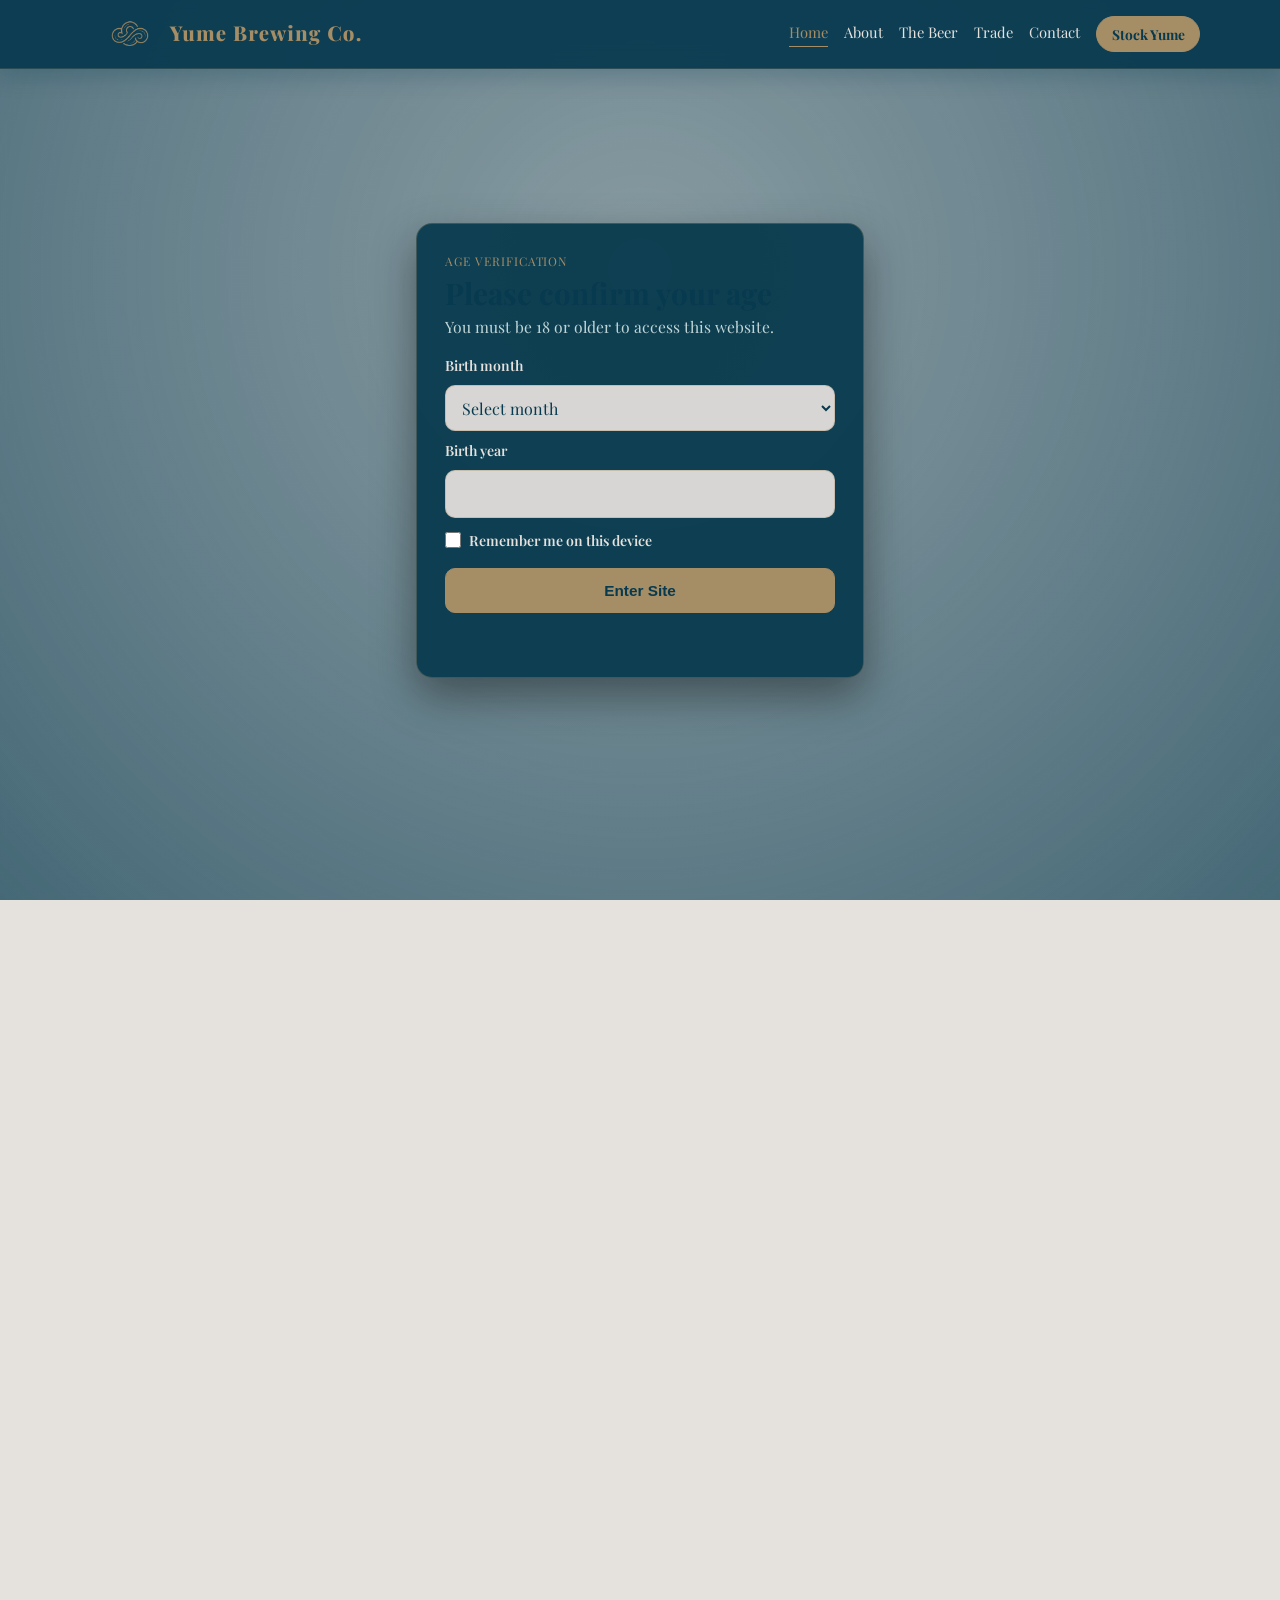
<file: index.html>
<!DOCTYPE html>
<html lang="en">
<head>
  <!-- Google tag (gtag.js) -->
<script async src="https://www.googletagmanager.com/gtag/js?id=G-24Z01V6N67"></script>
<script>
  window.dataLayer = window.dataLayer || [];
  function gtag(){dataLayer.push(arguments);}
  gtag('js', new Date());
  gtag('config', 'G-24Z01V6N67');
</script>
<meta charset="UTF-8" />
<meta name="viewport" content="width=device-width, initial-scale=1.0" />
<title>Yume Brewing Co. | Fresh Beer, Reimagined</title>
<meta name="description" content="Yume Brewing Co. creates a clean, crisp light lager brewed with a hint of Japanese yuzu. Launching Summer 2026 in Cape Town.">
<meta property="og:title" content="Yume Brewing Co.">
<meta property="og:description" content="Fresh Beer, Reimagined. A crisp light lager brewed with Japanese yuzu.">
<meta property="og:type" content="website">
<meta property="og:image" content="https://yumebrewing.com/images/og-yume-preview.jpg">
<meta property="og:url" content="https://yumebrewing.com">
<meta name="twitter:card" content="summary_large_image">
<meta name="twitter:title" content="Yume Brewing Co.">
<meta name="twitter:description" content="Fresh Beer, Reimagined. A crisp light lager brewed with Japanese yuzu.">
<meta name="twitter:image" content="https://yumebrewing.com/images/og-yume-preview.jpg">
<link rel="icon" type="image/png" sizes="16x16" href="/images/favicon-16x16.png">
<link rel="icon" type="image/png" sizes="32x32" href="/images/favicon-32x32.png">
<link rel="icon" type="image/png" sizes="512x512" href="/images/favicon-512.png">

<link rel="apple-touch-icon" sizes="180x180" href="/images/apple-touch-icon.png">
<link href="https://fonts.googleapis.com/css2?family=Playfair+Display:wght@400;600;700&display=swap" rel="stylesheet">
<link rel="stylesheet" href="styles.css" />
</head>
<body class="age-locked">
  <div id="site-content" inert>
    <header class="top-nav">
      <div class="container nav-inner">
        <a class="brand" href="index.html">
          <img src="images/yume-logo.png" alt="Yume logo" class="brand-logo" />
          <span class="brand-text">Yume Brewing Co.</span>
        </a>
        <nav aria-label="Primary">
          <a href="index.html" class="active" aria-current="page">Home</a>
          <a href="about.html">About</a>
          <a href="beer.html">The Beer</a>
          <a href="trade.html">Trade</a>
          <a href="contact.html">Contact</a>
        </nav>
        <a class="nav-stock-cta" href="trade.html">Stock Yume</a>
      </div>
    </header>

    <a class="floating-stock-cta" href="trade.html">Stock Yume</a>

    <section class="hero">
      <div class="container">
        <div class="hero-content">
          <h1 class="hero-heading">Yume Brewing Co.</h1>
          <h2 class="hero-subheading">Fresh Beer, Reimagined</h2>
          <p class="hero-copy">Light lager brewed with a hint of Japanese Yuzu.<br>Launching Summer 2026 in Cape Town</p>
          <a class="cta hero-cta" href="trade.html">Trade Enquiries</a>
        </div>
      </div>
  </section>

  <main>
    <section class="section section-aqua about-yume-section">
      <div class="container about-yume-grid">
        <div>
          <h2>About Yume</h2>
          <p>
            Yume means dream.
          </p>
          <p>
            Yume Brewing Co. was created with a simple idea: great beer belongs in great moments.
            Inspired by the Japanese word for dream, Yume is a light lager brewed with a subtle lift of yuzu citrus.
            Fresh, crisp, and endlessly drinkable - it’s made for long evenings, good food, and the moments you wish would last a little longer.
          </p>
          <a class="cta cta-outline about-yume-cta" href="about.html">Learn More</a>
        </div>
        <div class="about-yume-visual">
          <img class="about-yume-image" src="images/about-terrace.jpg" alt="Outdoor terrace dining at sunset" width="1600" height="1200" loading="lazy" decoding="async" />
        </div>
      </div>
    </section>

    <section class="section section-navy home-intro">
      <div class="container section-narrow">
        <h2>Premium Lager, Modern Direction</h2>
          <p>
            Light, crisp, and subtly lifted with Japanese yuzu, Yume Light Lager is a refined take on refreshment. 
            Brewed in Cape Town, it’s a modern classic made for contemporary venues and effortless drinking.
          </p>
          <div class="home-actions">
            <a class="cta" href="beer.html">Explore The Beer</a>
            <a class="cta cta-outline" href="trade.html">Request Wholesale</a>
          </div>
        </div>
      </section>

    <section class="section section-sand why-yuzu-section">
      <div class="container two-col why-yuzu-grid">
        <div class="why-yuzu-copy">
          <h2>Why Yuzu</h2>
          <p>
            Yuzu is a prized Japanese citrus known for its bright aroma and delicate complexity.
          </p>
          <p>
            Unlike lemon or lime, yuzu adds a delicate aromatic freshness that complements the clean body of a light lager without overpowering it.
          </p>
          <p>
            The result is a crisp, refreshing beer designed for long summer evenings, shared tables, and modern menus.
          </p>
          <ul class="quick-facts">
            <li>Subtle citrus aroma</li>
            <li>Light, refreshing finish</li>
            <li>Designed for food pairing</li>
            <li>Perfect for warm climates</li>
          </ul>
        </div>
        <div class="yuzu-image">
          <img src="/images/yuzu-beer.jpg" alt="Yuzu citrus and beer glass" width="1600" height="1200" loading="lazy" decoding="async" />
        </div>
      </div>
    </section>

<section class="moments-section section-aqua">
  <div class="container">
    <div class="moments-header">
      <h2>Moments With Yume</h2>
      <p> 
        For suuny days, long evenings, and the moments you wish would last a little longer.
      </p>
    </div>

    <div class="moments-image">
      <img
        src="/images/moments-yume.jpg"
        alt="Beer glasses and shared food on a speakeasy table"
        width="1920"
        height="1080"
        loading="lazy"
        decoding="async"
      />
    </div>
  </div>
</section>

<section class="launch-venues-section section-navy">
  <div class="container section-narrow">
    <h2>Launching With Select Cape Town Venues</h2>
    <p>
      Yume is launching with a limited number of carefully selected venues across Cape Town. 
      Each partner venue reflects the kind of places where great beer, 
      great food, and great company naturally come together.
    </p>
    <p>
      Interested in being one of the first venues to stock Yume?
    </p>
    <a class="cta launch-venues-cta" href="trade.html">Become a Launch Venue</a>
  </div>
</section>

    <section class="section section-sand stock-yume-section">
      <div class="container">
        <h2>Stock Yume</h2>
        <div class="trade-layout stock-yume-layout">
          <div>
            <p class="stock-yume-intro">
              Yume is launching with a LIMITED pilot batch in Cape Town, 
              partnering with only a handful of venues for the first release.
            </p>
            <ul class="quick-facts stock-why-list">
              <li>Light, clean lager</li>
              <li>Sublte Japanese yuzu citrus profile</li>
              <li>Built for food, service, and repeat orders</li>
            </ul>
            <a class="cta cta-outline section-cta" href="trade.html">Request Trade Info</a>
          </div>
          <div class="offer-box stock-launch-offer">
            <h3>Launch Partner Offer</h3>
            <ul class="trade-points">
              <li>Complimentary first carton</li>
              <li>Second carton at introductory pricing</li>
              <li>Standard wholesale pricing thereafter</li>
            </ul>
          </div>
        </div>
      </div>
    </section>
    
    </main>

    <footer class="site-footer" id="contact">
      <div class="container footer-grid">
        <div class="footer-col footer-brand">
          <p><strong>Yume Brewing Co.</strong></p>
          <p>Fresh Beer, Reimagined</p>
          <p>Cape Town, South Africa</p>
        </div>
        <div class="footer-col">
          <p><strong>Navigation</strong></p>
          <nav class="footer-nav" aria-label="Footer">
            <a href="index.html">Home</a>
            <a href="about.html">About</a>
            <a href="beer.html">The Beer</a>
            <a href="trade.html">Trade</a>
            <a href="contact.html">Contact</a>
          </nav>
        </div>
        <div class="footer-col">
          <p><strong>Contact</strong></p>
          <p><a href="mailto:hello@yumebrewing.com">hello@yumebrewing.com</a></p>
          <p><a href="https://wa.me/27637535400" target="_blank" rel="noopener noreferrer">WhatsApp: 063 753 5400</a></p>
        </div>
      </div>
      <div class="container footer-legal">
        <p>&copy; 2026 Yume Brewing Co.</p>
        <p>Drink Responsibly &bull; 18+</p>
      </div>
      <div class="container footer-disclaimer">
        <p>Yume Brewing Co. products are supplied through licensed partners in accordance with South African liquor regulations.</p>
      </div>
    </footer>
  </div>

  <div class="age-gate" id="age-gate" role="dialog" aria-modal="true" aria-labelledby="age-gate-title">
    <div class="age-gate-card">
      <p class="age-gate-eyebrow">Age Verification</p>
      <h2 id="age-gate-title">Please confirm your age</h2>
      <p class="age-gate-copy">You must be 18 or older to access this website.</p>

      <form id="age-gate-form" class="age-gate-form" novalidate>
        <label for="birth-month">Birth month</label>
        <select id="birth-month" name="birth-month" required>
          <option value="">Select month</option>
          <option value="1">January</option>
          <option value="2">February</option>
          <option value="3">March</option>
          <option value="4">April</option>
          <option value="5">May</option>
          <option value="6">June</option>
          <option value="7">July</option>
          <option value="8">August</option>
          <option value="9">September</option>
          <option value="10">October</option>
          <option value="11">November</option>
          <option value="12">December</option>
        </select>

        <label for="birth-year">Birth year</label>
        <input id="birth-year" name="birth-year" type="number" inputmode="numeric" min="1900" required />

        <label class="remember-row" for="remember-age">
          <input id="remember-age" name="remember-age" type="checkbox" />
          <span>Remember me on this device</span>
        </label>

        <button class="cta age-gate-submit" type="submit">Enter Site</button>
        <p id="age-gate-message" class="age-gate-message" aria-live="polite"></p>
      </form>
    </div>
  </div>

  <script>
    (function () {
      var key = "yumeAgeVerified";
      var body = document.body;
      var gate = document.getElementById("age-gate");
      var siteContent = document.getElementById("site-content");
      var form = document.getElementById("age-gate-form");
      var monthInput = document.getElementById("birth-month");
      var yearInput = document.getElementById("birth-year");
      var rememberInput = document.getElementById("remember-age");
      var message = document.getElementById("age-gate-message");
      var now = new Date();
      var currentYear = now.getFullYear();
      var currentMonth = now.getMonth() + 1;

      yearInput.max = String(currentYear);

      function lockSite() {
        body.classList.add("age-locked");
        body.classList.remove("site-ready");
        siteContent.setAttribute("inert", "");
        gate.classList.remove("age-gate-hidden");
      }

      function unlockSite() {
        body.classList.remove("age-locked");
        siteContent.removeAttribute("inert");
        gate.classList.add("age-gate-hidden");
        window.requestAnimationFrame(function () {
          body.classList.add("site-ready");
        });
      }

      function isAdult(month, year) {
        var years = currentYear - year;
        if (years > 18) return true;
        if (years < 18) return false;
        return currentMonth >= month;
      }

      try {
        if (localStorage.getItem(key) === "true") {
          unlockSite();
          return;
        }
      } catch (error) {
        lockSite();
      }

      lockSite();

      form.addEventListener("submit", function (event) {
        event.preventDefault();
        var month = Number(monthInput.value);
        var year = Number(yearInput.value);

        if (!month || !year || year < 1900 || year > currentYear) {
          message.textContent = "Please enter a valid birth month and birth year.";
          return;
        }

        if (isAdult(month, year)) {
          try {
            localStorage.setItem(key, "true");
          } catch (error) {
          }
          unlockSite();
          return;
        }

        message.textContent = "You must be 18 or older to enter this site.";
      });
    })();
  </script>
  <script>
    (function () {
      var targets = document.querySelectorAll(".section, .site-footer");
      if (!targets.length) return;

      function showAll() {
        document.body.classList.remove("scroll-anim-ready");
        targets.forEach(function (el) { el.classList.add("in-view"); });
      }

      if (window.matchMedia("(prefers-reduced-motion: reduce)").matches) {
        showAll();
        return;
      }

      if (!("IntersectionObserver" in window)) {
        showAll();
        return;
      }

      try {
        document.body.classList.add("scroll-anim-ready");

        var observer = new IntersectionObserver(function (entries) {
          entries.forEach(function (entry) {
            if (entry.isIntersecting) {
              entry.target.classList.add("in-view");
              observer.unobserve(entry.target);
            }
          });
        }, {
          threshold: 0.18,
          rootMargin: "0px 0px -8% 0px"
        });

        targets.forEach(function (el) { observer.observe(el); });
      } catch (error) {
        showAll();
      }
    })();
  </script>
  <script>
    (function () {
      var hero = document.querySelector(".hero");
      if (!hero) return;

      var mqMobile = window.matchMedia("(max-width: 768px)");
      var mqReduce = window.matchMedia("(prefers-reduced-motion: reduce)");
      var ticking = false;

      function shouldDisable() {
        return mqReduce.matches;
      }

      function applyParallax() {
        ticking = false;
        if (shouldDisable()) {
          hero.style.setProperty("--hero-parallax-offset", "0px");
          return;
        }

        var rect = hero.getBoundingClientRect();
        if (rect.bottom < 0 || rect.top > window.innerHeight) {
          return;
        }

        var strength = mqMobile.matches ? 0.03 : 0.08;
        var maxOffset = mqMobile.matches ? 5 : 14;
        var offset = Math.max(-maxOffset, Math.min(maxOffset, rect.top * -strength));
        hero.style.setProperty("--hero-parallax-offset", offset.toFixed(2) + "px");
      }

      function onScroll() {
        if (!ticking) {
          ticking = true;
          window.requestAnimationFrame(applyParallax);
        }
      }

      window.addEventListener("scroll", onScroll, { passive: true });
      window.addEventListener("resize", onScroll);
      window.addEventListener("orientationchange", onScroll);
      document.addEventListener("visibilitychange", function () {
        if (!document.hidden) onScroll();
      });
      applyParallax();
    })();
  </script>
</body>
</html>
</file>
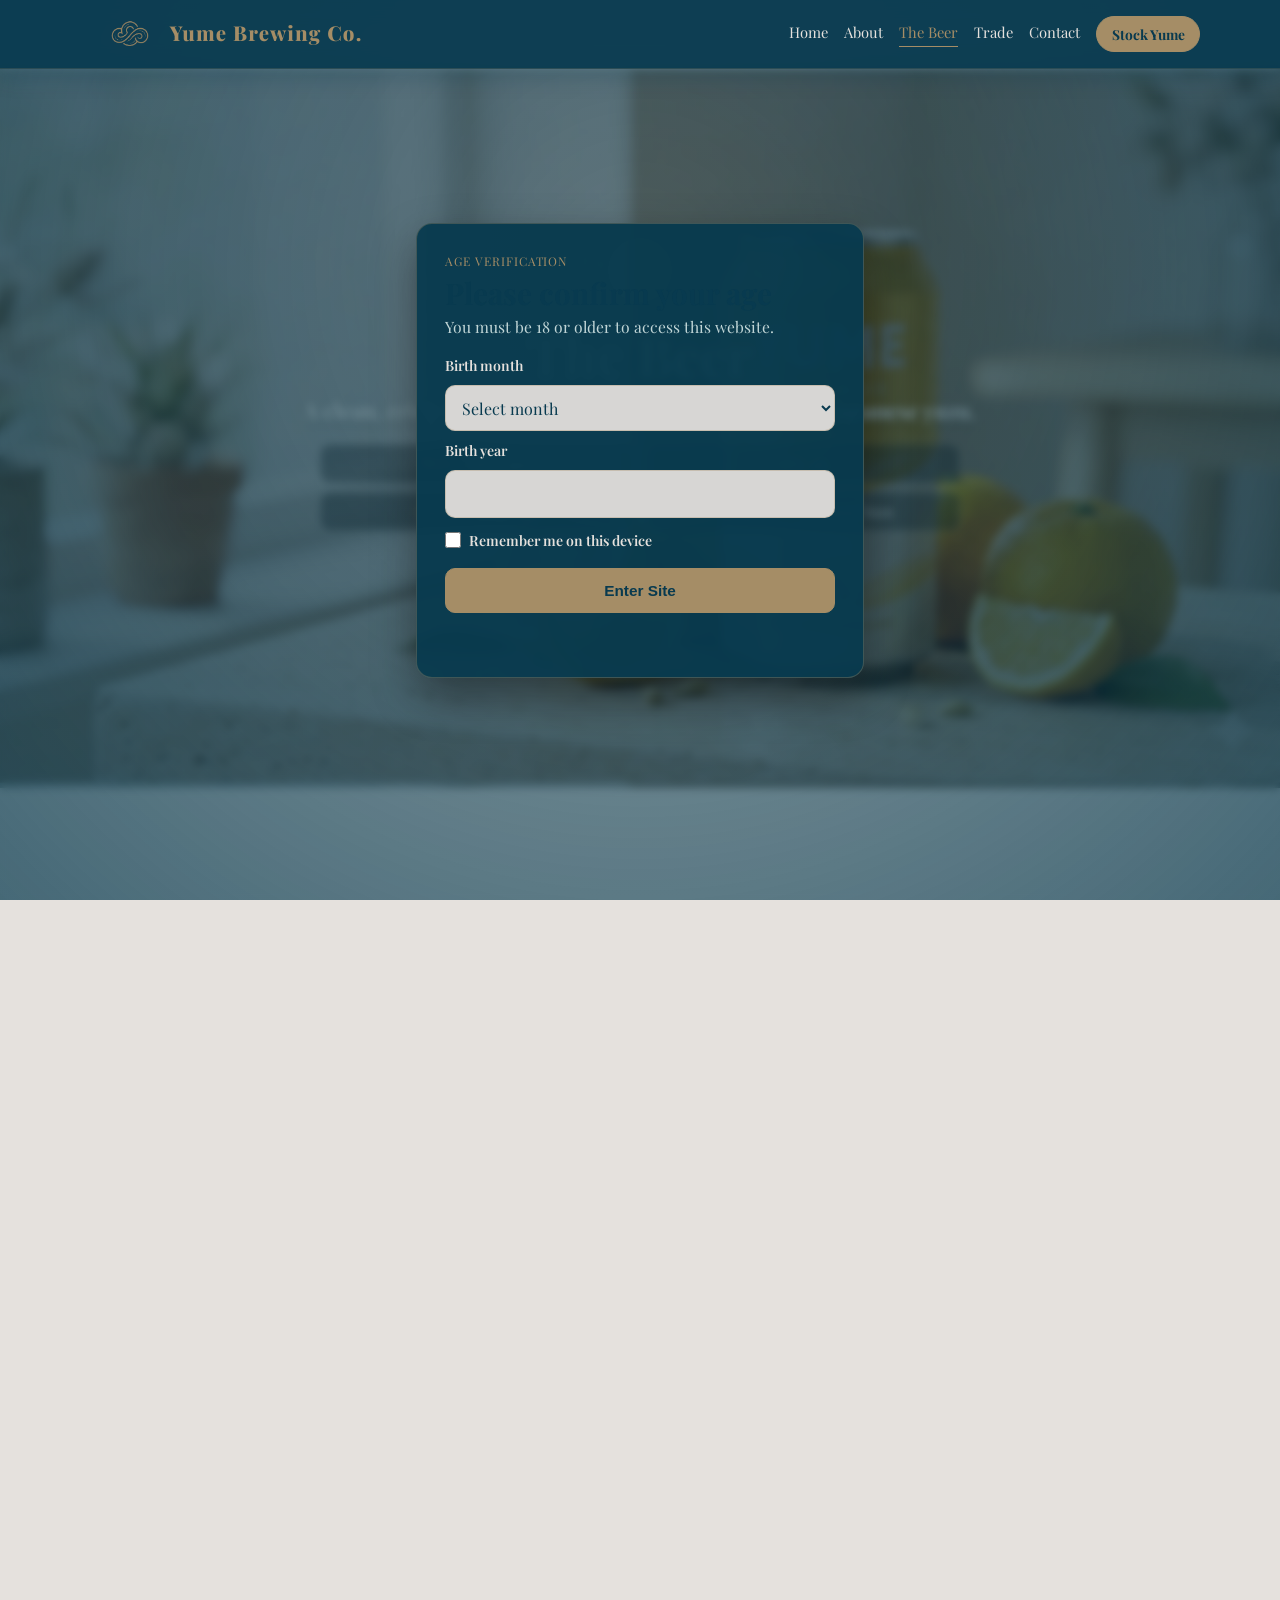
<file: beer.html>
<!DOCTYPE html>
<html lang="en">
<head>
<meta charset="UTF-8" />
<meta name="viewport" content="width=device-width, initial-scale=1.0" />
<title>Yume Brewing Co. | Fresh Beer, Reimagined</title>
<meta name="description" content="Yume Brewing Co. creates a clean, crisp light lager brewed with a hint of Japanese yuzu. Launching Summer 2026 in Cape Town.">
<meta property="og:title" content="Yume Brewing Co.">
<meta property="og:description" content="Fresh Beer, Reimagined. A crisp light lager brewed with Japanese yuzu.">
<meta property="og:type" content="website">
<meta property="og:image" content="https://yumebrewing.com/images/og-yume-preview.jpg">
<meta property="og:url" content="https://yumebrewing.com">
<meta name="twitter:card" content="summary_large_image">
<meta name="twitter:title" content="Yume Brewing Co.">
<meta name="twitter:description" content="Fresh Beer, Reimagined. A crisp light lager brewed with Japanese yuzu.">
<meta name="twitter:image" content="https://yumebrewing.com/images/og-yume-preview.jpg">
<link rel="icon" type="image/png" sizes="16x16" href="/images/favicon-16x16.png">
<link rel="icon" type="image/png" sizes="32x32" href="/images/favicon-32x32.png">
<link rel="icon" type="image/png" sizes="512x512" href="/images/favicon-512.png">

<link rel="apple-touch-icon" sizes="180x180" href="/images/apple-touch-icon.png">
<link href="https://fonts.googleapis.com/css2?family=Playfair+Display:wght@400;600;700&display=swap" rel="stylesheet">
<link rel="stylesheet" href="styles.css" />
</head>
<body class="age-locked">
  <div id="site-content" inert>
    <header class="top-nav">
      <div class="container nav-inner">
        <a class="brand" href="index.html">
          <img src="images/yume-logo.png" alt="Yume logo" class="brand-logo" />
          <span class="brand-text">Yume Brewing Co.</span>
        </a>
        <nav aria-label="Primary">
          <a href="index.html">Home</a>
          <a href="about.html">About</a>
          <a href="beer.html" class="active" aria-current="page">The Beer</a>
          <a href="trade.html">Trade</a>
          <a href="contact.html">Contact</a>
        </nav>
        <a class="nav-stock-cta" href="trade.html">Stock Yume</a>
      </div>
    </header>

    <a class="floating-stock-cta" href="trade.html">Stock Yume</a>

    <main>
      <section class="beer-hero">
        <div class="container">
          <div class="beer-hero-content">
            <h1>The Beer</h1>
            <h2>A clean, crisp light lager brewed with a subtle hint of Japanese yuzu.</h2>
            <ul class="beer-hero-specs">
              <li><strong>Style:</strong> Light Lager</li>
              <li><strong>ABV:</strong> 4%</li>
              <li><strong>Format:</strong> 330ml Can</li>
              <li><strong>Brewed with:</strong> Japanese Yuzu</li>
            </ul>
          </div>
        </div>
      </section>

      <section class="section section-aqua beer-works-section">
        <div class="container beer-works-grid">
          <div class="beer-works-copy">
            <h2>Why It Works</h2>
            <p>
              Yume is designed to feel effortless in service: clean enough for broad appeal, distinctive enough to stand apart, and subtle enough to sit naturally alongside food.
            </p>
            <p>
              The yuzu lift adds quiet character rather than sharp intensity, making Yume especially well suited to modern venues that want a premium lager with a fresh point of difference.
            </p>
          </div>
          <aside class="content-placeholder beer-works-panel" aria-label="Why Yume works in modern hospitality">
            <h3>Made For Modern Hospitality</h3>
            <ul class="quick-facts beer-works-list">
              <li>Food-friendly across a wide range of menus</li>
              <li>Easy drinking without feeling generic</li>
              <li>Distinctive enough to invite a second look</li>
              <li>Balanced for long lunches, shared tables, and repeat orders</li>
            </ul>
          </aside>
        </div>
      </section>

      <section class="section section-navy">
        <div class="container section-narrow">
          <h2>Tasting Notes</h2>
          <div class="beer-notes-grid">
            <article class="content-placeholder beer-note-card">
              <h3>Aroma</h3>
              <p>Bright citrus lift.</p>
            </article>
            <article class="content-placeholder beer-note-card">
              <h3>Taste</h3>
              <p>Clean light lager body with subtle yuzu freshness.</p>
            </article>
            <article class="content-placeholder beer-note-card">
              <h3>Finish</h3>
              <p>Crisp and refreshing.</p>
            </article>
          </div>
        </div>
      </section>

      <section class="section section-sand">
        <div class="container two-col">
          <div>
            <h2>Ideal Venue Fit</h2>
            <p>
              Yume is designed for venues that prioritise fresh, food-friendly beer and strong visual presentation.
            </p>
          </div>
          <div>
            <ul class="quick-facts">
              <li>Premium bars</li>
              <li>Sushi restaurants</li>
              <li>Rooftop venues</li>
              <li>Beach clubs</li>
              <li>Modern casual dining</li>
            </ul>
          </div>
        </div>
      </section>

      <section class="section section-aqua">
        <div class="container section-narrow">
          <h2>Perfect With</h2>
          <ul class="quick-facts">
            <li>Sushi</li>
            <li>Grilled seafood</li>
            <li>Summer salads</li>
            <li>Light sharing plates</li>
            <li>Or on its own in every occasion</li>
          </ul>
        </div>
      </section>

      <section class="section section-navy">
        <div class="container section-narrow">
          <h2>Serve</h2>
          <p>Best enjoyed ice cold in a chilled glass.</p>
        </div>
      </section>

      <section class="section section-sand">
        <div class="container section-narrow">
          <h2>Stock Yume</h2>
          <p>Bring Yume into your venue with launch allocation and wholesale details.</p>
          <a class="cta section-cta" href="trade.html">Request Trade Pricing</a>
        </div>
      </section>
    </main>

    <footer class="site-footer" id="contact">
      <div class="container footer-grid">
        <div class="footer-col footer-brand">
          <p><strong>Yume Brewing Co.</strong></p>
          <p>Fresh Beer, Reimagined</p>
          <p>Cape Town, South Africa</p>
        </div>
        <div class="footer-col">
          <p><strong>Navigation</strong></p>
          <nav class="footer-nav" aria-label="Footer">
            <a href="index.html">Home</a>
            <a href="about.html">About</a>
            <a href="beer.html">The Beer</a>
            <a href="trade.html">Trade</a>
            <a href="contact.html">Contact</a>
          </nav>
        </div>
        <div class="footer-col">
          <p><strong>Contact</strong></p>
          <p><a href="mailto:hello@yumebrewing.com">hello@yumebrewing.com</a></p>
          <p><a href="https://wa.me/27637535400" target="_blank" rel="noopener noreferrer">WhatsApp: 063 753 5400</a></p>
        </div>
      </div>
      <div class="container footer-legal">
        <p>&copy; 2026 Yume Brewing Co.</p>
        <p>Drink Responsibly &bull; 18+</p>
      </div>
      <div class="container footer-disclaimer">
        <p>Yume Brewing Co. products are supplied through licensed partners in accordance with South African liquor regulations.</p>
      </div>
    </footer>
  </div>

  <div class="age-gate" id="age-gate" role="dialog" aria-modal="true" aria-labelledby="age-gate-title">
    <div class="age-gate-card">
      <p class="age-gate-eyebrow">Age Verification</p>
      <h2 id="age-gate-title">Please confirm your age</h2>
      <p class="age-gate-copy">You must be 18 or older to access this website.</p>

      <form id="age-gate-form" class="age-gate-form" novalidate>
        <label for="birth-month">Birth month</label>
        <select id="birth-month" name="birth-month" required>
          <option value="">Select month</option>
          <option value="1">January</option>
          <option value="2">February</option>
          <option value="3">March</option>
          <option value="4">April</option>
          <option value="5">May</option>
          <option value="6">June</option>
          <option value="7">July</option>
          <option value="8">August</option>
          <option value="9">September</option>
          <option value="10">October</option>
          <option value="11">November</option>
          <option value="12">December</option>
        </select>

        <label for="birth-year">Birth year</label>
        <input id="birth-year" name="birth-year" type="number" inputmode="numeric" min="1900" required />

        <label class="remember-row" for="remember-age">
          <input id="remember-age" name="remember-age" type="checkbox" />
          <span>Remember me on this device</span>
        </label>

        <button class="cta age-gate-submit" type="submit">Enter Site</button>
        <p id="age-gate-message" class="age-gate-message" aria-live="polite"></p>
      </form>
    </div>
  </div>

  <script>
    (function () {
      var key = "yumeAgeVerified";
      var body = document.body;
      var gate = document.getElementById("age-gate");
      var siteContent = document.getElementById("site-content");
      var form = document.getElementById("age-gate-form");
      var monthInput = document.getElementById("birth-month");
      var yearInput = document.getElementById("birth-year");
      var rememberInput = document.getElementById("remember-age");
      var message = document.getElementById("age-gate-message");
      var now = new Date();
      var currentYear = now.getFullYear();
      var currentMonth = now.getMonth() + 1;

      yearInput.max = String(currentYear);

      function lockSite() {
        body.classList.add("age-locked");
        body.classList.remove("site-ready");
        siteContent.setAttribute("inert", "");
        gate.classList.remove("age-gate-hidden");
      }

      function unlockSite() {
        body.classList.remove("age-locked");
        siteContent.removeAttribute("inert");
        gate.classList.add("age-gate-hidden");
        window.requestAnimationFrame(function () {
          body.classList.add("site-ready");
        });
      }

      function isAdult(month, year) {
        var years = currentYear - year;
        if (years > 18) return true;
        if (years < 18) return false;
        return currentMonth >= month;
      }

      try {
        if (localStorage.getItem(key) === "true") {
          unlockSite();
          return;
        }
      } catch (error) {
        lockSite();
      }

      lockSite();

      form.addEventListener("submit", function (event) {
        event.preventDefault();
        var month = Number(monthInput.value);
        var year = Number(yearInput.value);

        if (!month || !year || year < 1900 || year > currentYear) {
          message.textContent = "Please enter a valid birth month and birth year.";
          return;
        }

        if (isAdult(month, year)) {
          try {
            localStorage.setItem(key, "true");
          } catch (error) {
          }
          unlockSite();
          return;
        }

        message.textContent = "You must be 18 or older to enter this site.";
      });
    })();
  </script>
  <script>
    (function () {
      var targets = document.querySelectorAll(".section, .site-footer");
      if (!targets.length) return;

      function showAll() {
        document.body.classList.remove("scroll-anim-ready");
        targets.forEach(function (el) { el.classList.add("in-view"); });
      }

      if (window.matchMedia("(prefers-reduced-motion: reduce)").matches) {
        showAll();
        return;
      }

      if (!("IntersectionObserver" in window)) {
        showAll();
        return;
      }

      try {
        document.body.classList.add("scroll-anim-ready");

        var observer = new IntersectionObserver(function (entries) {
          entries.forEach(function (entry) {
            if (entry.isIntersecting) {
              entry.target.classList.add("in-view");
              observer.unobserve(entry.target);
            }
          });
        }, {
          threshold: 0.18,
          rootMargin: "0px 0px -8% 0px"
        });

        targets.forEach(function (el) { observer.observe(el); });
      } catch (error) {
        showAll();
      }
    })();
  </script>
  <script>
    (function () {
      var hero = document.querySelector(".beer-hero");
      if (!hero) return;

      var mqMobile = window.matchMedia("(max-width: 768px)");
      var mqReduce = window.matchMedia("(prefers-reduced-motion: reduce)");
      var ticking = false;

      function shouldDisable() {
        return mqReduce.matches;
      }

      function applyParallax() {
        ticking = false;
        if (shouldDisable()) {
          hero.style.setProperty("--beer-hero-parallax-offset", "0px");
          return;
        }

        var rect = hero.getBoundingClientRect();
        if (rect.bottom < 0 || rect.top > window.innerHeight) {
          return;
        }

        var strength = mqMobile.matches ? 0.03 : 0.08;
        var maxOffset = mqMobile.matches ? 5 : 14;
        var offset = Math.max(-maxOffset, Math.min(maxOffset, rect.top * -strength));
        hero.style.setProperty("--beer-hero-parallax-offset", offset.toFixed(2) + "px");
      }

      function onScroll() {
        if (!ticking) {
          ticking = true;
          window.requestAnimationFrame(applyParallax);
        }
      }

      window.addEventListener("scroll", onScroll, { passive: true });
      window.addEventListener("resize", onScroll);
      window.addEventListener("orientationchange", onScroll);
      document.addEventListener("visibilitychange", function () {
        if (!document.hidden) onScroll();
      });
      applyParallax();
    })();
  </script>
</body>
</html>
</file>
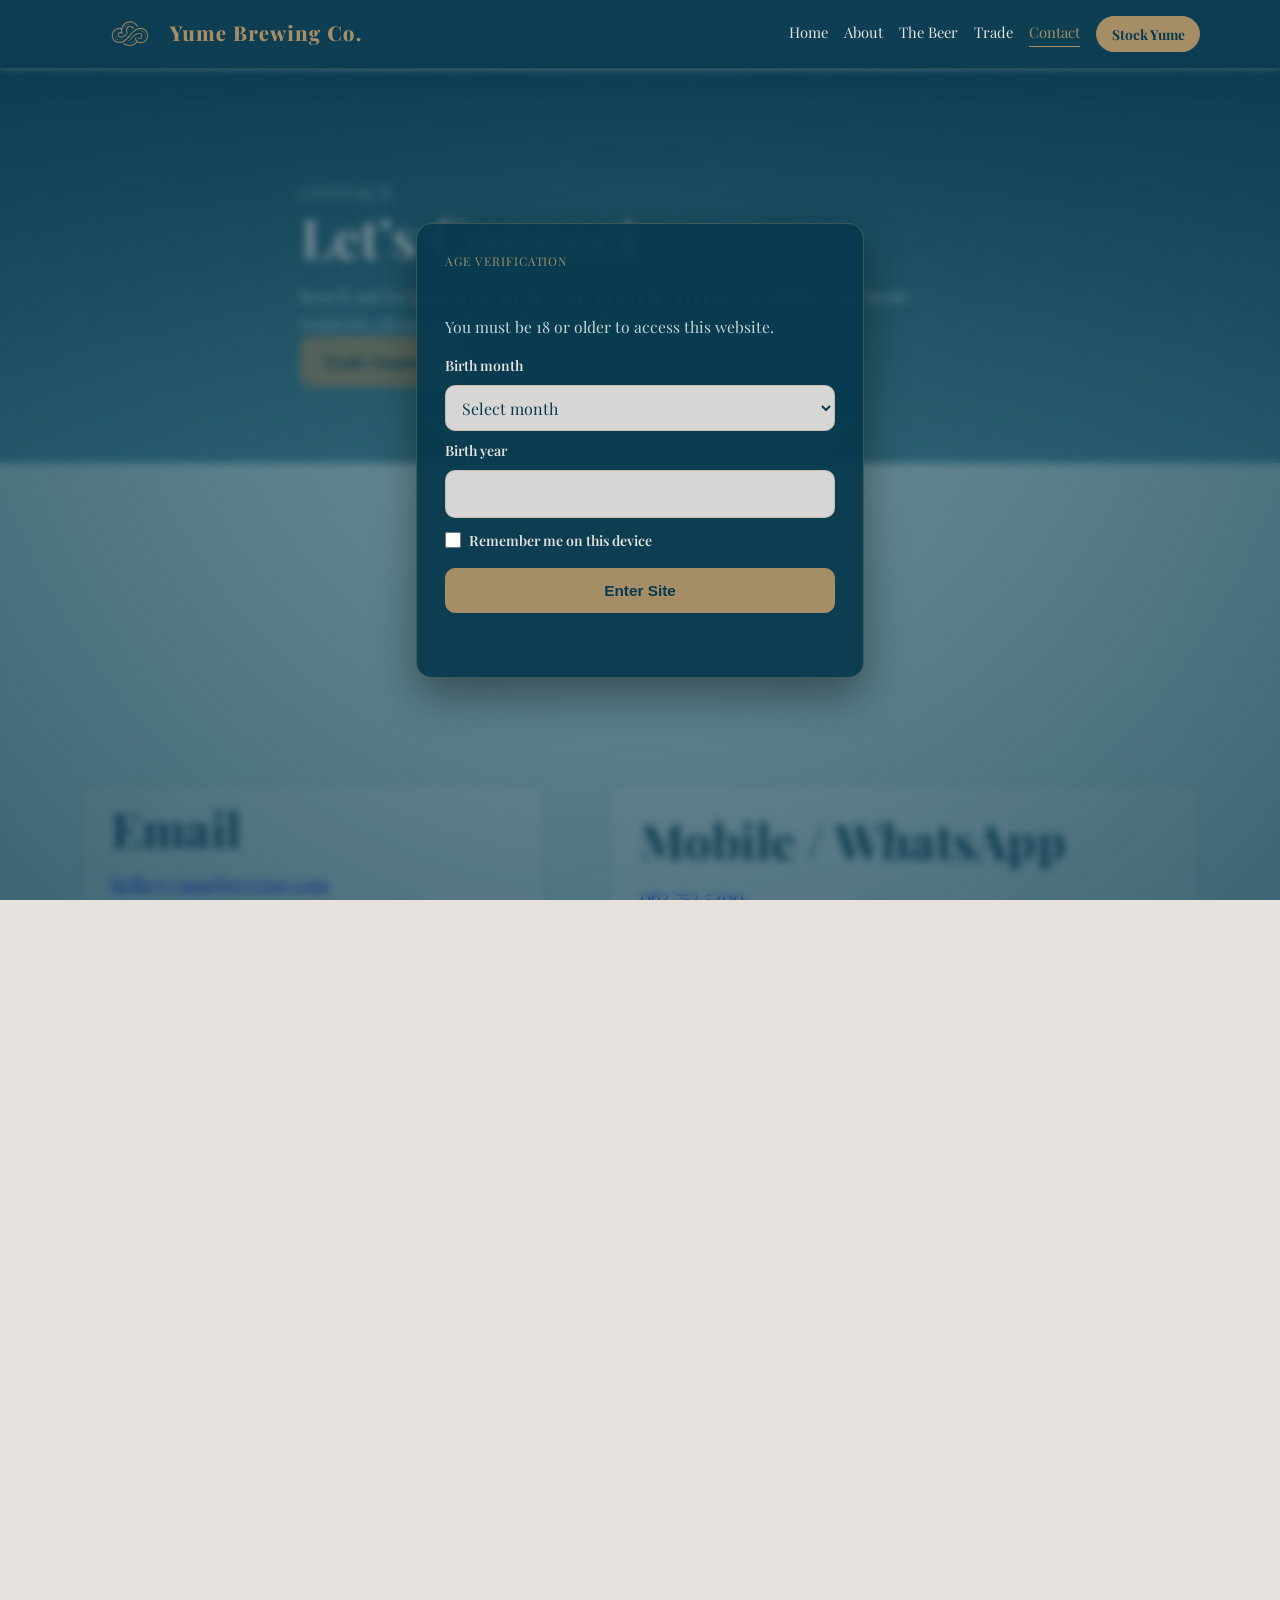
<file: contact.html>
<!DOCTYPE html>
<html lang="en">
<head>
<meta charset="UTF-8" />
<meta name="viewport" content="width=device-width, initial-scale=1.0" />
<title>Yume Brewing Co. | Fresh Beer, Reimagined</title>
<meta name="description" content="Yume Brewing Co. creates a clean, crisp light lager brewed with a hint of Japanese yuzu. Launching Summer 2026 in Cape Town.">
<meta property="og:title" content="Yume Brewing Co.">
<meta property="og:description" content="Fresh Beer, Reimagined. A crisp light lager brewed with Japanese yuzu.">
<meta property="og:type" content="website">
<meta property="og:image" content="https://yumebrewing.com/images/og-yume-preview.jpg">
<meta property="og:url" content="https://yumebrewing.com">
<meta name="twitter:card" content="summary_large_image">
<meta name="twitter:title" content="Yume Brewing Co.">
<meta name="twitter:description" content="Fresh Beer, Reimagined. A crisp light lager brewed with Japanese yuzu.">
<meta name="twitter:image" content="https://yumebrewing.com/images/og-yume-preview.jpg">
<link rel="icon" type="image/png" sizes="16x16" href="/images/favicon-16x16.png">
<link rel="icon" type="image/png" sizes="32x32" href="/images/favicon-32x32.png">
<link rel="icon" type="image/png" sizes="512x512" href="/images/favicon-512.png">

<link rel="apple-touch-icon" sizes="180x180" href="/images/apple-touch-icon.png">
<link href="https://fonts.googleapis.com/css2?family=Playfair+Display:wght@400;600;700&display=swap" rel="stylesheet">
<link rel="stylesheet" href="styles.css" />
</head>
<body class="age-locked">
  <div id="site-content" inert>
    <header class="top-nav">
      <div class="container nav-inner">
        <a class="brand" href="index.html">
          <img src="images/yume-logo.png" alt="Yume logo" class="brand-logo" />
          <span class="brand-text">Yume Brewing Co.</span>
        </a>
        <nav aria-label="Primary">
          <a href="index.html">Home</a>
          <a href="about.html">About</a>
          <a href="beer.html">The Beer</a>
          <a href="trade.html">Trade</a>
          <a href="contact.html" class="active" aria-current="page">Contact</a>
        </nav>
        <a class="nav-stock-cta" href="trade.html">Stock Yume</a>
      </div>
    </header>

    <a class="floating-stock-cta" href="trade.html">Stock Yume</a>

    <main>
      <section class="page-hero contact-page-hero">
        <div class="container section-narrow">
          <p class="page-kicker">Contact</p>
          <h1>Let’s Connect</h1>
          <p>
            Reach out for general enquiries, partnerships, and launch updates.
            For trade requests, please use the dedicated trade page.
          </p>
          <a class="cta" href="trade.html">Trade Enquiries</a>
        </div>
      </section>

      <section class="section section-aqua contact-cards-section">
        <div class="container two-col contact-cards-grid">
          <div class="content-placeholder contact-card">
            <h2>Email</h2>
            <p><a href="mailto:hello@yumebrewing.com">hello@yumebrewing.com</a></p>
          </div>
          <div class="content-placeholder contact-card">
            <h2>Mobile / WhatsApp</h2>
            <p><a href="https://wa.me/27637535400" target="_blank" rel="noopener noreferrer">063 753 5400</a></p>
            <p><a href="https://wa.me/27637535400" target="_blank" rel="noopener noreferrer">Chat on WhatsApp</a></p>
          </div>
        </div>
      </section>
    </main>

    <footer class="site-footer" id="contact">
      <div class="container footer-grid">
        <div class="footer-col footer-brand">
          <p><strong>Yume Brewing Co.</strong></p>
          <p>Fresh Beer, Reimagined</p>
          <p>Cape Town, South Africa</p>
        </div>
        <div class="footer-col">
          <p><strong>Navigation</strong></p>
          <nav class="footer-nav" aria-label="Footer">
            <a href="index.html">Home</a>
            <a href="about.html">About</a>
            <a href="beer.html">The Beer</a>
            <a href="trade.html">Trade</a>
            <a href="contact.html">Contact</a>
          </nav>
        </div>
        <div class="footer-col">
          <p><strong>Contact</strong></p>
          <p><a href="mailto:hello@yumebrewing.com">hello@yumebrewing.com</a></p>
          <p><a href="https://wa.me/27637535400" target="_blank" rel="noopener noreferrer">WhatsApp: 063 753 5400</a></p>
        </div>
      </div>
      <div class="container footer-legal">
        <p>&copy; 2026 Yume Brewing Co.</p>
        <p>Drink Responsibly &bull; 18+</p>
      </div>
      <div class="container footer-disclaimer">
        <p>Yume Brewing Co. products are supplied through licensed partners in accordance with South African liquor regulations.</p>
      </div>
    </footer>
  </div>

  <div class="age-gate" id="age-gate" role="dialog" aria-modal="true" aria-labelledby="age-gate-title">
    <div class="age-gate-card">
      <p class="age-gate-eyebrow">Age Verification</p>
      <h2 id="age-gate-title">Please confirm your age</h2>
      <p class="age-gate-copy">You must be 18 or older to access this website.</p>

      <form id="age-gate-form" class="age-gate-form" novalidate>
        <label for="birth-month">Birth month</label>
        <select id="birth-month" name="birth-month" required>
          <option value="">Select month</option>
          <option value="1">January</option>
          <option value="2">February</option>
          <option value="3">March</option>
          <option value="4">April</option>
          <option value="5">May</option>
          <option value="6">June</option>
          <option value="7">July</option>
          <option value="8">August</option>
          <option value="9">September</option>
          <option value="10">October</option>
          <option value="11">November</option>
          <option value="12">December</option>
        </select>

        <label for="birth-year">Birth year</label>
        <input id="birth-year" name="birth-year" type="number" inputmode="numeric" min="1900" required />

        <label class="remember-row" for="remember-age">
          <input id="remember-age" name="remember-age" type="checkbox" />
          <span>Remember me on this device</span>
        </label>

        <button class="cta age-gate-submit" type="submit">Enter Site</button>
        <p id="age-gate-message" class="age-gate-message" aria-live="polite"></p>
      </form>
    </div>
  </div>

  <script>
    (function () {
      var key = "yumeAgeVerified";
      var body = document.body;
      var gate = document.getElementById("age-gate");
      var siteContent = document.getElementById("site-content");
      var form = document.getElementById("age-gate-form");
      var monthInput = document.getElementById("birth-month");
      var yearInput = document.getElementById("birth-year");
      var rememberInput = document.getElementById("remember-age");
      var message = document.getElementById("age-gate-message");
      var now = new Date();
      var currentYear = now.getFullYear();
      var currentMonth = now.getMonth() + 1;

      yearInput.max = String(currentYear);

      function lockSite() {
        body.classList.add("age-locked");
        body.classList.remove("site-ready");
        siteContent.setAttribute("inert", "");
        gate.classList.remove("age-gate-hidden");
      }

      function unlockSite() {
        body.classList.remove("age-locked");
        siteContent.removeAttribute("inert");
        gate.classList.add("age-gate-hidden");
        window.requestAnimationFrame(function () {
          body.classList.add("site-ready");
        });
      }

      function isAdult(month, year) {
        var years = currentYear - year;
        if (years > 18) return true;
        if (years < 18) return false;
        return currentMonth >= month;
      }

      try {
        if (localStorage.getItem(key) === "true") {
          unlockSite();
          return;
        }
      } catch (error) {
        lockSite();
      }

      lockSite();

      form.addEventListener("submit", function (event) {
        event.preventDefault();
        var month = Number(monthInput.value);
        var year = Number(yearInput.value);

        if (!month || !year || year < 1900 || year > currentYear) {
          message.textContent = "Please enter a valid birth month and birth year.";
          return;
        }

        if (isAdult(month, year)) {
          try {
            localStorage.setItem(key, "true");
          } catch (error) {
          }
          unlockSite();
          return;
        }

        message.textContent = "You must be 18 or older to enter this site.";
      });
    })();
  </script>
  <script>
    (function () {
      var targets = document.querySelectorAll(".section, .site-footer");
      if (!targets.length) return;

      function showAll() {
        document.body.classList.remove("scroll-anim-ready");
        targets.forEach(function (el) { el.classList.add("in-view"); });
      }

      if (window.matchMedia("(prefers-reduced-motion: reduce)").matches) {
        showAll();
        return;
      }

      if (!("IntersectionObserver" in window)) {
        showAll();
        return;
      }

      try {
        document.body.classList.add("scroll-anim-ready");

        var observer = new IntersectionObserver(function (entries) {
          entries.forEach(function (entry) {
            if (entry.isIntersecting) {
              entry.target.classList.add("in-view");
              observer.unobserve(entry.target);
            }
          });
        }, {
          threshold: 0.18,
          rootMargin: "0px 0px -8% 0px"
        });

        targets.forEach(function (el) { observer.observe(el); });
      } catch (error) {
        showAll();
      }
    })();
  </script>
</body>
</html>
</file>
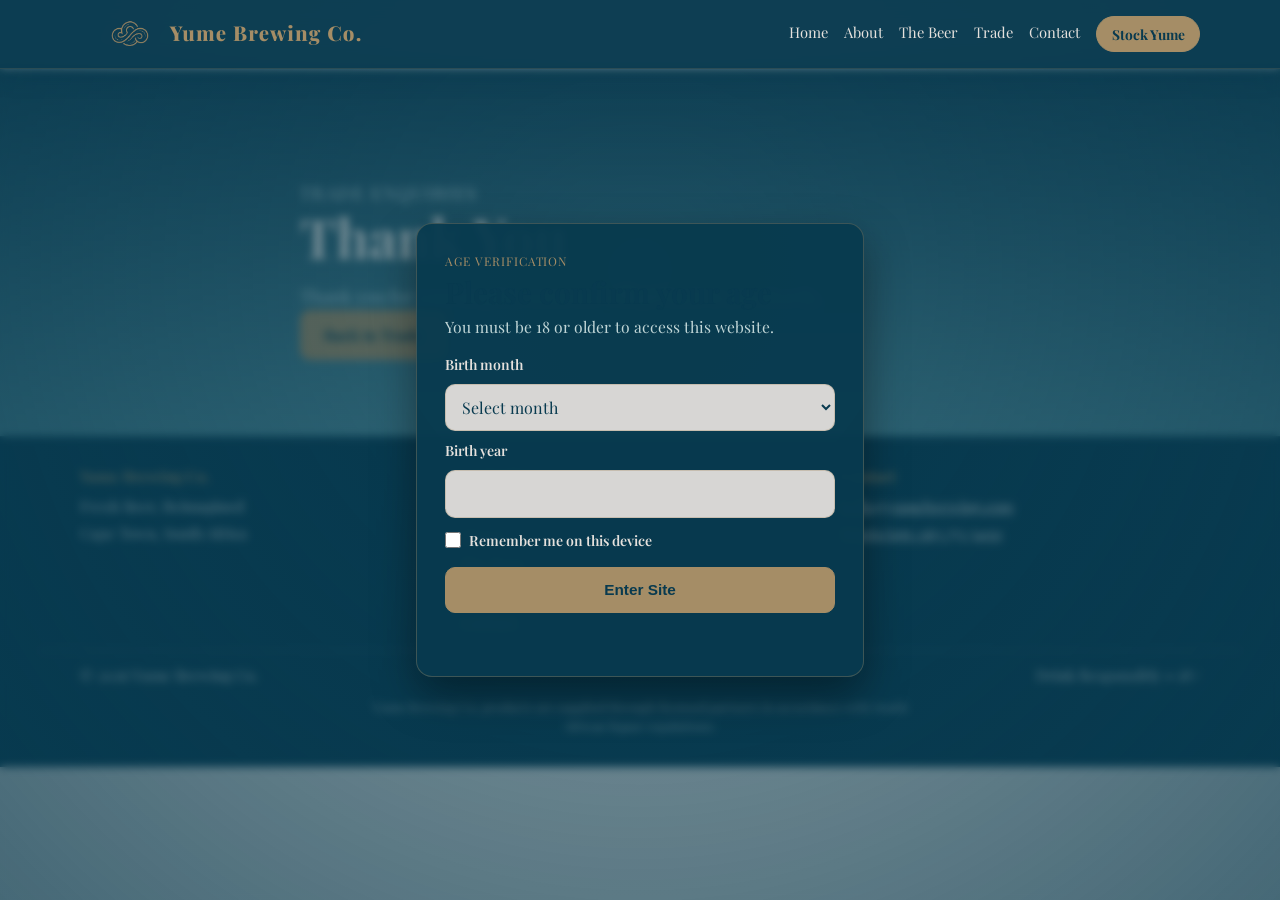
<file: thank-you.html>
<!DOCTYPE html>
<html lang="en">
<head>
<meta charset="UTF-8" />
<meta name="viewport" content="width=device-width, initial-scale=1.0" />
<title>Yume Brewing Co. | Fresh Beer, Reimagined</title>
<meta name="description" content="Yume Brewing Co. creates a clean, crisp light lager brewed with a hint of Japanese yuzu. Launching Summer 2026 in Cape Town.">
<meta property="og:title" content="Yume Brewing Co.">
<meta property="og:description" content="Fresh Beer, Reimagined. A crisp light lager brewed with Japanese yuzu.">
<meta property="og:type" content="website">
<meta property="og:image" content="https://yumebrewing.com/images/og-yume-preview.jpg">
<meta property="og:url" content="https://yumebrewing.com">
<meta name="twitter:card" content="summary_large_image">
<meta name="twitter:title" content="Yume Brewing Co.">
<meta name="twitter:description" content="Fresh Beer, Reimagined. A crisp light lager brewed with Japanese yuzu.">
<meta name="twitter:image" content="https://yumebrewing.com/images/og-yume-preview.jpg">
<link rel="icon" type="image/png" sizes="16x16" href="/images/favicon-16x16.png">
<link rel="icon" type="image/png" sizes="32x32" href="/images/favicon-32x32.png">
<link rel="icon" type="image/png" sizes="512x512" href="/images/favicon-512.png">

<link rel="apple-touch-icon" sizes="180x180" href="/images/apple-touch-icon.png">
<!-- Google tag (gtag.js) -->
<script async src="https://www.googletagmanager.com/gtag/js?id=G-24Z01V6N67"></script>
<script>
  window.dataLayer = window.dataLayer || [];
  function gtag(){dataLayer.push(arguments);}
  gtag('js', new Date());
  gtag('config', 'G-24Z01V6N67');
</script>
<link href="https://fonts.googleapis.com/css2?family=Playfair+Display:wght@400;600;700&display=swap" rel="stylesheet">
<link rel="stylesheet" href="styles.css" />
</head>
<body class="age-locked">
  <div id="site-content" inert>
    <header class="top-nav">
      <div class="container nav-inner">
        <a class="brand" href="index.html">
          <img src="images/yume-logo.png" alt="Yume logo" class="brand-logo" />
          <span class="brand-text">Yume Brewing Co.</span>
        </a>
        <nav aria-label="Primary">
          <a href="index.html">Home</a>
          <a href="about.html">About</a>
          <a href="beer.html">The Beer</a>
          <a href="trade.html">Trade</a>
          <a href="contact.html">Contact</a>
        </nav>
        <a class="nav-stock-cta" href="trade.html">Stock Yume</a>
      </div>
    </header>

    <a class="floating-stock-cta" href="trade.html">Stock Yume</a>

    <main>
      <section class="page-hero">
        <div class="container section-narrow">
          <p class="page-kicker">Trade Enquiries</p>
          <h1>Thank You</h1>
          <p>Thank you for your enquiry, someone will get back to you shortly.</p>
          <a class="cta" href="trade.html">Back to Trade</a>
        </div>
      </section>
    </main>

    <footer class="site-footer" id="contact">
      <div class="container footer-grid">
        <div class="footer-col footer-brand">
          <p><strong>Yume Brewing Co.</strong></p>
          <p>Fresh Beer, Reimagined</p>
          <p>Cape Town, South Africa</p>
        </div>
        <div class="footer-col">
          <p><strong>Navigation</strong></p>
          <nav class="footer-nav" aria-label="Footer">
            <a href="index.html">Home</a>
            <a href="about.html">About</a>
            <a href="beer.html">The Beer</a>
            <a href="trade.html">Trade</a>
            <a href="contact.html">Contact</a>
          </nav>
        </div>
        <div class="footer-col">
          <p><strong>Contact</strong></p>
          <p><a href="mailto:hello@yumebrewing.com">hello@yumebrewing.com</a></p>
          <p><a href="https://wa.me/27637535400" target="_blank" rel="noopener noreferrer">WhatsApp: 063 753 5400</a></p>
        </div>
      </div>
      <div class="container footer-legal">
        <p>&copy; 2026 Yume Brewing Co.</p>
        <p>Drink Responsibly &bull; 18+</p>
      </div>
      <div class="container footer-disclaimer">
        <p>Yume Brewing Co. products are supplied through licensed partners in accordance with South African liquor regulations.</p>
      </div>
    </footer>
  </div>

  <div class="age-gate" id="age-gate" role="dialog" aria-modal="true" aria-labelledby="age-gate-title">
    <div class="age-gate-card">
      <p class="age-gate-eyebrow">Age Verification</p>
      <h2 id="age-gate-title">Please confirm your age</h2>
      <p class="age-gate-copy">You must be 18 or older to access this website.</p>

      <form id="age-gate-form" class="age-gate-form" novalidate>
        <label for="birth-month">Birth month</label>
        <select id="birth-month" name="birth-month" required>
          <option value="">Select month</option>
          <option value="1">January</option>
          <option value="2">February</option>
          <option value="3">March</option>
          <option value="4">April</option>
          <option value="5">May</option>
          <option value="6">June</option>
          <option value="7">July</option>
          <option value="8">August</option>
          <option value="9">September</option>
          <option value="10">October</option>
          <option value="11">November</option>
          <option value="12">December</option>
        </select>

        <label for="birth-year">Birth year</label>
        <input id="birth-year" name="birth-year" type="number" inputmode="numeric" min="1900" required />

        <label class="remember-row" for="remember-age">
          <input id="remember-age" name="remember-age" type="checkbox" />
          <span>Remember me on this device</span>
        </label>

        <button class="cta age-gate-submit" type="submit">Enter Site</button>
        <p id="age-gate-message" class="age-gate-message" aria-live="polite"></p>
      </form>
    </div>
  </div>

  <script>
    (function () {
      var key = "yumeAgeVerified";
      var body = document.body;
      var gate = document.getElementById("age-gate");
      var siteContent = document.getElementById("site-content");
      var form = document.getElementById("age-gate-form");
      var monthInput = document.getElementById("birth-month");
      var yearInput = document.getElementById("birth-year");
      var rememberInput = document.getElementById("remember-age");
      var message = document.getElementById("age-gate-message");
      var now = new Date();
      var currentYear = now.getFullYear();
      var currentMonth = now.getMonth() + 1;

      yearInput.max = String(currentYear);

      function lockSite() {
        body.classList.add("age-locked");
        body.classList.remove("site-ready");
        siteContent.setAttribute("inert", "");
        gate.classList.remove("age-gate-hidden");
      }

      function unlockSite() {
        body.classList.remove("age-locked");
        siteContent.removeAttribute("inert");
        gate.classList.add("age-gate-hidden");
        window.requestAnimationFrame(function () {
          body.classList.add("site-ready");
        });
      }

      function isAdult(month, year) {
        var years = currentYear - year;
        if (years > 18) return true;
        if (years < 18) return false;
        return currentMonth >= month;
      }

      try {
        if (localStorage.getItem(key) === "true") {
          unlockSite();
          return;
        }
      } catch (error) {
        lockSite();
      }

      lockSite();

      form.addEventListener("submit", function (event) {
        event.preventDefault();
        var month = Number(monthInput.value);
        var year = Number(yearInput.value);

        if (!month || !year || year < 1900 || year > currentYear) {
          message.textContent = "Please enter a valid birth month and birth year.";
          return;
        }

        if (isAdult(month, year)) {
          try {
            localStorage.setItem(key, "true");
          } catch (error) {
          }
          unlockSite();
          return;
        }

        message.textContent = "You must be 18 or older to enter this site.";
      });
    })();
  </script>
  <script>
    window.addEventListener("load", function () {
      if (typeof window.gtag !== "function") return;
      window.gtag("event", "trade_enquiry", {
        page_location: window.location.href,
        page_referrer: document.referrer || "",
        form_name: "trade_enquiry_form"
      });
    });
  </script>
</body>
</html>
</file>
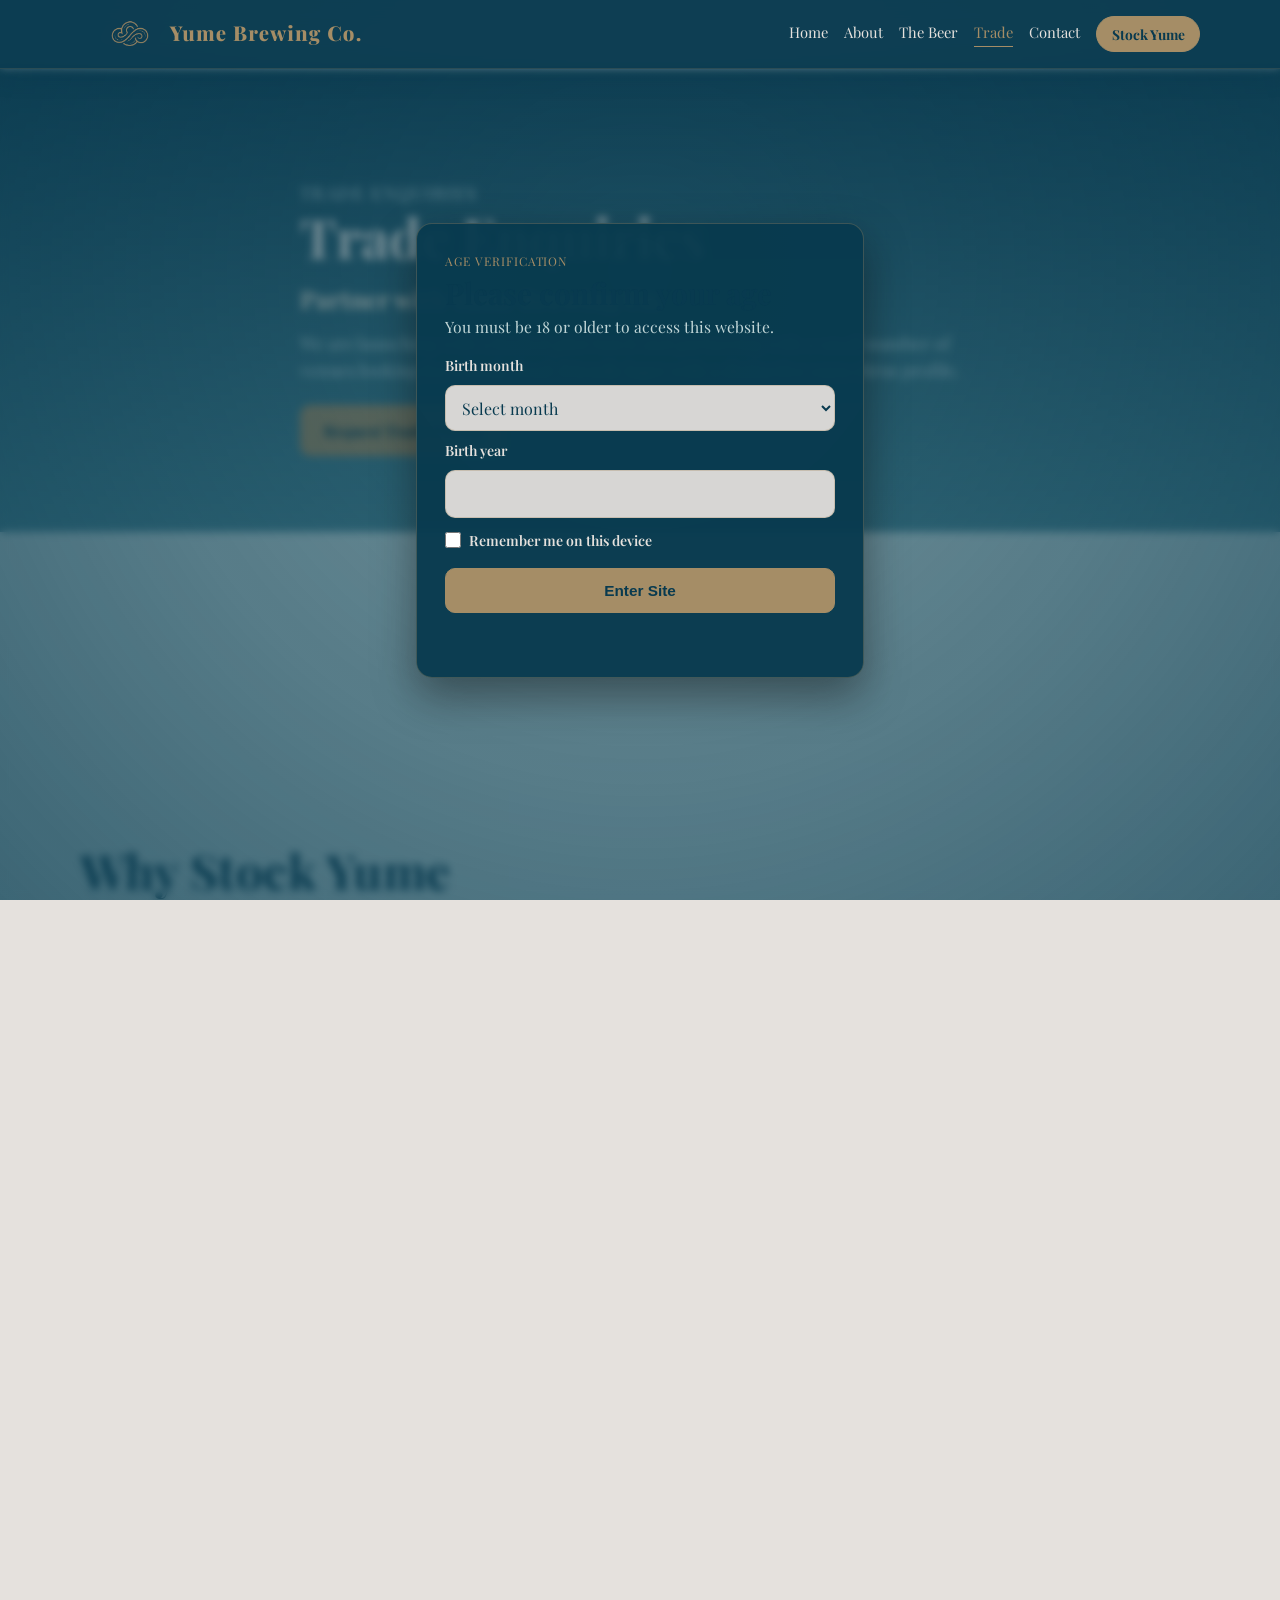
<file: trade.html>
<!DOCTYPE html>
<html lang="en">
<head>
<meta charset="UTF-8" />
<meta name="viewport" content="width=device-width, initial-scale=1.0" />
<title>Yume Brewing Co. | Fresh Beer, Reimagined</title>
<meta name="description" content="Yume Brewing Co. creates a clean, crisp light lager brewed with a hint of Japanese yuzu. Launching Summer 2026 in Cape Town.">
<meta property="og:title" content="Yume Brewing Co.">
<meta property="og:description" content="Fresh Beer, Reimagined. A crisp light lager brewed with Japanese yuzu.">
<meta property="og:type" content="website">
<meta property="og:image" content="https://yumebrewing.com/images/og-yume-preview.jpg">
<meta property="og:url" content="https://yumebrewing.com">
<meta name="twitter:card" content="summary_large_image">
<meta name="twitter:title" content="Yume Brewing Co.">
<meta name="twitter:description" content="Fresh Beer, Reimagined. A crisp light lager brewed with Japanese yuzu.">
<meta name="twitter:image" content="https://yumebrewing.com/images/og-yume-preview.jpg">
<link rel="icon" type="image/png" sizes="16x16" href="/images/favicon-16x16.png">
<link rel="icon" type="image/png" sizes="32x32" href="/images/favicon-32x32.png">
<link rel="icon" type="image/png" sizes="512x512" href="/images/favicon-512.png">

<link rel="apple-touch-icon" sizes="180x180" href="/images/apple-touch-icon.png">
<link href="https://fonts.googleapis.com/css2?family=Playfair+Display:wght@400;600;700&display=swap" rel="stylesheet">
<link rel="stylesheet" href="styles.css" />
</head>
<body class="age-locked">
  <div id="site-content" inert>
    <header class="top-nav">
      <div class="container nav-inner">
        <a class="brand" href="index.html">
          <img src="images/yume-logo.png" alt="Yume logo" class="brand-logo" />
          <span class="brand-text">Yume Brewing Co.</span>
        </a>
        <nav aria-label="Primary">
          <a href="index.html">Home</a>
          <a href="about.html">About</a>
          <a href="beer.html">The Beer</a>
          <a href="trade.html" class="active" aria-current="page">Trade</a>
          <a href="contact.html">Contact</a>
        </nav>
        <a class="nav-stock-cta" href="trade.html">Stock Yume</a>
      </div>
    </header>

    <a class="floating-stock-cta" href="trade.html">Stock Yume</a>

    <main>
      <section class="page-hero trade-page-hero">
        <div class="container section-narrow">
          <p class="page-kicker">Trade Enquiries</p>
          <h1>Trade Enquiries</h1>
          <h2>Partner with Yume Brewing Co.</h2>
          <p>
            We are launching with a limited pilot batch and partnering with a small number of venues looking for a fresh, food-friendly lager with a distinctive yuzu citrus profile.
          </p>
          <a class="cta trade-hero-cta" href="#trade-pricing">Request Trade Pricing</a>
        </div>
      </section>

      <section class="section section-aqua why-stock-section">
        <div class="container">
          <h2>Why Stock Yume</h2>
          <div class="why-stock-grid">
            <article class="why-stock-card">
              <h3>Light, Food-Friendly Lager</h3>
              <p>Built for all-day service, shared plates, and menus that prioritize freshness.</p>
            </article>
            <article class="why-stock-card">
              <h3>Distinctive Yuzu Citrus Profile</h3>
              <p>A refined citrus lift that adds character without overpowering the beer.</p>
            </article>
            <article class="why-stock-card">
              <h3>Made for Premium Hospitality</h3>
              <p>Designed for bars, restaurants, hotels, and venues with elevated guest experiences.</p>
            </article>
          </div>
        </div>
      </section>

      <section class="section section-navy launch-offer-section">
        <div class="container section-narrow">
          <aside class="offer-box launch-offer-card" aria-label="Launch partner offer">
            <h3>Launch Partner Offer</h3>
            <ul class="launch-offer-list" aria-label="Launch partner offer details">
              <li>1 free carton</li>
              <li>2nd carton at discounted rate</li>
              <li>Standard wholesale pricing thereafter</li>
            </ul>
            <p class="launch-offer-note">Limited pilot batch. Early venues receive priority allocation.</p>
          </aside>
        </div>
      </section>

      <section class="section section-sand trade-pricing-section" id="trade-pricing">
        <div class="container">
          <div class="trade-credibility-strip" aria-label="Trade credibility highlights">
            <article class="trade-credibility-item">
              <h3>Small Batch Brewing</h3>
              <p>Consistent quality with focused launch allocation.</p>
            </article>
            <article class="trade-credibility-item">
              <h3>Cape Town Launch 2026</h3>
              <p>Early venue partners receive first allocation priority.</p>
            </article>
            <article class="trade-credibility-item">
              <h3>Japanese Yuzu Citrus Profile</h3>
              <p>A distinctive, food-friendly flavour signature.</p>
            </article>
          </div>

          <div class="section-narrow trade-pricing-intro">
            <h2>Request Trade Pricing</h2>
            <p>Share your venue details below and we will send availability, pricing, and launch allocation options.</p>
          </div>

          <form class="trade-form trade-form-advanced" action="https://formsubmit.co/hello@yumebrewing.com" method="post">
            <input type="hidden" name="_subject" value="New Yume Trade Enquiry" />
            <input type="hidden" name="_captcha" value="false" />
            <input type="hidden" name="_template" value="table" />
            <input id="trade-next-url" type="hidden" name="_next" value="thank-you.html" />
            <input class="form-honeypot" type="text" name="_honey" tabindex="-1" autocomplete="off" />
            <div class="trade-form-grid">
              <div class="field-group">
                <label for="trade-venue-name">Venue Name</label>
                <input id="trade-venue-name" name="venue-name" type="text" required />
              </div>

              <div class="field-group">
                <label for="trade-contact-name">Contact Name</label>
                <input id="trade-contact-name" name="contact-name" type="text" required />
              </div>

              <div class="field-group">
                <label for="trade-email">Email</label>
                <input id="trade-email" name="email" type="email" required />
              </div>

              <div class="field-group">
                <label for="trade-phone">Phone Number</label>
                <input id="trade-phone" name="phone" type="tel" />
              </div>

              <div class="field-group">
                <label for="trade-city">City</label>
                <input id="trade-city" name="city" type="text" />
              </div>

              <div class="field-group">
                <label for="trade-venue-type">Venue Type</label>
                <input id="trade-venue-type" name="venue-type" type="text" />
              </div>

              <div class="field-group">
                <label for="trade-monthly-cases">Estimated Monthly Cartons(12 Cans/Carton)</label>
                <input id="trade-monthly-cases" name="estimated-monthly-cases" type="number" min="0" />
              </div>

              <div class="field-group field-group-full">
                <label for="trade-message">Message / Notes</label>
                <textarea id="trade-message" name="message" rows="5"></textarea>
              </div>
            </div>

            <button class="cta section-cta" type="submit">Submit Trade Enquiry</button>
            <p class="trade-form-status" role="status" aria-live="polite"></p>
          </form>

          <div class="trade-direct-contact">
            <p class="trade-direct-title">Prefer to contact us directly?</p>
            <p><strong>Email:</strong> <a href="mailto:hello@yumebrewing.com">hello@yumebrewing.com</a></p>
            <p><strong>Mobile / WhatsApp:</strong> <a href="https://wa.me/27637535400" target="_blank" rel="noopener noreferrer">063 753 5400</a></p>
          </div>
        </div>
      </section>
    </main>

    <footer class="site-footer" id="contact">
      <div class="container footer-grid">
        <div class="footer-col footer-brand">
          <p><strong>Yume Brewing Co.</strong></p>
          <p>Fresh Beer, Reimagined</p>
          <p>Cape Town, South Africa</p>
        </div>
        <div class="footer-col">
          <p><strong>Navigation</strong></p>
          <nav class="footer-nav" aria-label="Footer">
            <a href="index.html">Home</a>
            <a href="about.html">About</a>
            <a href="beer.html">The Beer</a>
            <a href="trade.html">Trade</a>
            <a href="contact.html">Contact</a>
          </nav>
        </div>
        <div class="footer-col">
          <p><strong>Contact</strong></p>
          <p><a href="mailto:hello@yumebrewing.com">hello@yumebrewing.com</a></p>
          <p><a href="https://wa.me/27637535400" target="_blank" rel="noopener noreferrer">WhatsApp: 063 753 5400</a></p>
        </div>
      </div>
      <div class="container footer-legal">
        <p>&copy; 2026 Yume Brewing Co.</p>
        <p>Drink Responsibly &bull; 18+</p>
      </div>
      <div class="container footer-disclaimer">
        <p>Yume Brewing Co. products are supplied through licensed partners in accordance with South African liquor regulations.</p>
      </div>
    </footer>
  </div>

  <div class="age-gate" id="age-gate" role="dialog" aria-modal="true" aria-labelledby="age-gate-title">
    <div class="age-gate-card">
      <p class="age-gate-eyebrow">Age Verification</p>
      <h2 id="age-gate-title">Please confirm your age</h2>
      <p class="age-gate-copy">You must be 18 or older to access this website.</p>

      <form id="age-gate-form" class="age-gate-form" novalidate>
        <label for="birth-month">Birth month</label>
        <select id="birth-month" name="birth-month" required>
          <option value="">Select month</option>
          <option value="1">January</option>
          <option value="2">February</option>
          <option value="3">March</option>
          <option value="4">April</option>
          <option value="5">May</option>
          <option value="6">June</option>
          <option value="7">July</option>
          <option value="8">August</option>
          <option value="9">September</option>
          <option value="10">October</option>
          <option value="11">November</option>
          <option value="12">December</option>
        </select>

        <label for="birth-year">Birth year</label>
        <input id="birth-year" name="birth-year" type="number" inputmode="numeric" min="1900" required />

        <label class="remember-row" for="remember-age">
          <input id="remember-age" name="remember-age" type="checkbox" />
          <span>Remember me on this device</span>
        </label>

        <button class="cta age-gate-submit" type="submit">Enter Site</button>
        <p id="age-gate-message" class="age-gate-message" aria-live="polite"></p>
      </form>
    </div>
  </div>

  <script>
    (function () {
      var key = "yumeAgeVerified";
      var body = document.body;
      var gate = document.getElementById("age-gate");
      var siteContent = document.getElementById("site-content");
      var form = document.getElementById("age-gate-form");
      var monthInput = document.getElementById("birth-month");
      var yearInput = document.getElementById("birth-year");
      var rememberInput = document.getElementById("remember-age");
      var message = document.getElementById("age-gate-message");
      var now = new Date();
      var currentYear = now.getFullYear();
      var currentMonth = now.getMonth() + 1;

      yearInput.max = String(currentYear);

      function lockSite() {
        body.classList.add("age-locked");
        body.classList.remove("site-ready");
        siteContent.setAttribute("inert", "");
        gate.classList.remove("age-gate-hidden");
      }

      function unlockSite() {
        body.classList.remove("age-locked");
        siteContent.removeAttribute("inert");
        gate.classList.add("age-gate-hidden");
        window.requestAnimationFrame(function () {
          body.classList.add("site-ready");
        });
      }

      function isAdult(month, year) {
        var years = currentYear - year;
        if (years > 18) return true;
        if (years < 18) return false;
        return currentMonth >= month;
      }

      try {
        if (localStorage.getItem(key) === "true") {
          unlockSite();
          return;
        }
      } catch (error) {
        lockSite();
      }

      lockSite();

      form.addEventListener("submit", function (event) {
        event.preventDefault();
        var month = Number(monthInput.value);
        var year = Number(yearInput.value);

        if (!month || !year || year < 1900 || year > currentYear) {
          message.textContent = "Please enter a valid birth month and birth year.";
          return;
        }

        if (isAdult(month, year)) {
          try {
            localStorage.setItem(key, "true");
          } catch (error) {
          }
          unlockSite();
          return;
        }

        message.textContent = "You must be 18 or older to enter this site.";
      });
    })();
  </script>
  <script>
    (function () {
      var targets = document.querySelectorAll(".section, .site-footer");
      if (!targets.length) return;

      function showAll() {
        document.body.classList.remove("scroll-anim-ready");
        targets.forEach(function (el) { el.classList.add("in-view"); });
      }

      if (window.matchMedia("(prefers-reduced-motion: reduce)").matches) {
        showAll();
        return;
      }

      if (!("IntersectionObserver" in window)) {
        showAll();
        return;
      }

      try {
        document.body.classList.add("scroll-anim-ready");

        var observer = new IntersectionObserver(function (entries) {
          entries.forEach(function (entry) {
            if (entry.isIntersecting) {
              entry.target.classList.add("in-view");
              observer.unobserve(entry.target);
            }
          });
        }, {
          threshold: 0.18,
          rootMargin: "0px 0px -8% 0px"
        });

        targets.forEach(function (el) { observer.observe(el); });
      } catch (error) {
        showAll();
      }
    })();
  </script>
  <script>
    (function () {
      var form = document.querySelector(".trade-form-advanced");
      if (!form) return;

      var status = form.querySelector(".trade-form-status");
      var submitButton = form.querySelector("button[type='submit']");

      function setStatus(type, text) {
        if (!status) return;
        status.classList.remove("is-success", "is-error", "is-pending");
        if (type) status.classList.add(type);
        status.textContent = text || "";
      }

      form.addEventListener("submit", function (event) {
        event.preventDefault();
        setStatus("is-pending", "Sending your enquiry...");

        if (submitButton) {
          submitButton.disabled = true;
          submitButton.setAttribute("aria-busy", "true");
        }

        var formData = new FormData(form);
        var action = form.getAttribute("action") || "";
        var endpoint = action.indexOf("formsubmit.co/") > -1
          ? action.replace("formsubmit.co/", "formsubmit.co/ajax/")
          : action;
        var nextInput = document.getElementById("trade-next-url");
        var nextUrl = nextInput
          ? new URL(nextInput.value, window.location.href).href
          : new URL("thank-you.html", window.location.href).href;

        formData.set("_next", nextUrl);

        fetch(endpoint, {
          method: (form.getAttribute("method") || "POST").toUpperCase(),
          body: formData,
          headers: {
            Accept: "application/json"
          }
        })
          .then(function (response) {
            if (!response.ok) {
              throw new Error("Submission failed");
            }
            return response.json();
          })
          .then(function () {
            window.location.href = nextUrl;
          })
          .catch(function () {
            setStatus("is-error", "Sorry, something went wrong. Please try again or email us directly at hello@yumebrewing.com.");
          })
          .finally(function () {
            if (submitButton) {
              submitButton.disabled = false;
              submitButton.removeAttribute("aria-busy");
            }
          });
      });
    })();
  </script>
</body>
</html>
</file>
<file: styles.css>
*,
*::before,
*::after {
  box-sizing: border-box;
}

:root {
  --nav-height: 4.25rem;
  --chinese-black: #083a4f;
  --dark-jungle-green: #407e8c;
  --jet: #407e8c;
  --coffee: #a58d66;
  --antique-brass: #a58d66;
  --text-ivory: #e5e1dd;
  --text-soft: #c0d5d6;
  --sand: #e5e1dd;
  --aqua: #c0d5d6;
  --aqua-rgb: 192, 213, 214;
  --sand-rgb: 229, 225, 221;
  --navy: #083a4f;
  --teal: #407e8c;
  --gold: #a58d66;
  --display-font: "Bourbon", "Playfair Display", serif;
}

html,
body {
  margin: 0;
  width: 100%;
  overflow-x: hidden;
  scroll-behavior: smooth;
}

body {
  font-family: "Playfair Display", serif;
  color: var(--navy);
  background: var(--sand);
  line-height: 1.5;
}

body.age-locked {
  overflow: hidden;
  height: 100svh;
}

img {
  max-width: 100%;
  height: auto;
  display: block;
}

.container {
  width: 100%;
  max-width: 1200px;
  margin: 0 auto;
  padding-inline: clamp(1rem, 4vw, 2.5rem);
}

#site-content {
  padding-top: var(--nav-height);
}

.top-nav {
  position: fixed;
  top: 0;
  left: 0;
  right: 0;
  width: 100%;
  z-index: 1000;
  background: rgba(8, 58, 79, 0.94);
  backdrop-filter: blur(10px);
  -webkit-backdrop-filter: blur(10px);
  border-bottom: 1px solid rgba(165, 141, 102, 0.2);
  box-shadow: 0 8px 20px rgba(8, 58, 79, 0.22);
}

.nav-inner {
  min-height: 4.25rem;
  display: flex;
  align-items: center;
  justify-content: space-between;
  gap: 1rem;
}

.brand {
  display: flex;
  align-items: center;
  gap: 0;
  color: var(--antique-brass);
  font-family: var(--display-font);
  font-size: clamp(1.18rem, 1.6vw, 1.5rem);
  text-decoration: none;
  font-weight: 800;
  letter-spacing: 0.055em;
  line-height: 1.05;
  text-wrap: balance;
  text-rendering: geometricPrecision;
}

.brand-logo {
  height: 56px;
  width: auto;
  flex: 0 0 auto;
  display: block;
  margin-right: -4px;
  position: relative;
  top: 2px;
}

.brand-text {
  display: block;
  margin: 0;
}

.top-nav nav {
  display: flex;
  flex-wrap: wrap;
  gap: 0.45rem 1rem;
  margin-left: auto;
}

.top-nav nav a {
  color: var(--text-ivory);
  text-decoration: none;
  font-size: 0.92rem;
  padding-bottom: 0.15rem;
  border-bottom: 1px solid transparent;
}

.top-nav nav a.active,
.top-nav nav a:hover {
  border-bottom-color: var(--gold);
  color: var(--gold);
}

.nav-stock-cta {
  display: inline-flex;
  align-items: center;
  justify-content: center;
  padding: 0.42rem 0.9rem;
  border-radius: 999px;
  text-decoration: none;
  background: var(--gold);
  color: var(--navy);
  font-size: 0.86rem;
  font-weight: 700;
  border: 1px solid var(--gold);
  transition: background-color 180ms ease, color 180ms ease, transform 180ms ease;
}

.nav-stock-cta:hover {
  background: transparent;
  color: var(--gold);
  transform: translateY(-1px);
}

.floating-stock-cta {
  display: none;
  position: fixed;
  right: 1rem;
  bottom: calc(1rem + env(safe-area-inset-bottom));
  z-index: 990;
  padding: 0.58rem 0.95rem;
  border-radius: 999px;
  background: var(--gold);
  color: var(--navy);
  text-decoration: none;
  font-weight: 700;
  font-size: 0.88rem;
  border: 1px solid rgba(8, 58, 79, 0.14);
  box-shadow: 0 10px 22px rgba(8, 58, 79, 0.28);
}

body.age-locked .floating-stock-cta {
  display: none !important;
}

.hero {
  min-height: 100svh;
  background-image: url("images/yume-hero.jpg");
  background-size: cover;
  background-position: center calc(50% + 18px + var(--hero-parallax-offset, 0px));
  display: flex;
  align-items: flex-end;
  text-align: center;
  padding-block: clamp(4.5rem, 10vh, 7rem) clamp(2rem, 6vh, 4rem);
  position: relative;
  will-change: background-position;
}

.hero::before {
  content: "";
  position: absolute;
  inset: 0;
  background: linear-gradient(
    rgba(var(--sand-rgb), 0.25),
    rgba(var(--sand-rgb), 0.25)
  );
  pointer-events: none;
}

.hero::after {
  content: "";
  position: absolute;
  inset: 0;
  background: rgba(0, 0, 0, 0.18);
  pointer-events: none;
}

.hero .container {
  position: relative;
  z-index: 1;
}

.hero-content {
  max-width: 52rem;
  margin: 0 auto;
  text-align: center;
}

@media (min-width: 1440px) {
  .container {
    max-width: 1320px;
    padding-inline: clamp(1.5rem, 3vw, 2.75rem);
  }

  .nav-inner {
    gap: 1.5rem;
  }

  .brand {
    flex: 0 0 auto;
  }

  .top-nav nav {
    margin-left: auto;
  }

  .hero {
    min-height: 100svh;
    align-items: center;
    padding-block: clamp(3.5rem, 8vh, 5.5rem) clamp(1.75rem, 4vh, 3rem);
    background-size: cover;
    background-position: center calc(30% + var(--hero-parallax-offset, 0px));
  }

  .hero-content {
    max-width: 46rem;
    margin: 0 auto;
    transform: translateY(-1.5rem);
  }
}

@media (min-width: 1680px) {
  .container {
    max-width: 1380px;
  }

  .hero {
    background-size: cover;
    background-position: center calc(28% + var(--hero-parallax-offset, 0px));
  }
}

@media (min-width: 1600px) {
  .brand-logo {
    top: 1px;
  }

  .hero {
    background-size: 104%;
    background-position: center calc(28% + var(--hero-parallax-offset, 0px));
  }

  .hero-content {
    transform: translateY(-2.35rem);
  }
}

.hero h1,
.hero h2,
.hero p {
  margin-top: 0;
}

.hero h1,
.hero-heading {
  font-family: var(--display-font);
  margin-bottom: 0.5rem;
  font-size: clamp(2rem, 4.5vw, 3.6rem);
  line-height: 1.1;
  font-weight: 700;
  color: #A58D66;
  text-shadow: 0 3px 14px rgba(255, 255, 255, 0.18), 0 6px 22px rgba(0, 0, 0, 0.18);
}

.hero h2,
.hero-subheading {
  margin-bottom: 0.95rem;
  font-size: clamp(1.2rem, 2.25vw, 1.85rem);
  line-height: 1.2;
  font-weight: 600;
  color: #A58D66;
  text-shadow: 0 3px 14px rgba(255, 255, 255, 0.18), 0 6px 22px rgba(0, 0, 0, 0.18);
}

.hero p,
.hero-copy {
  margin-bottom: 1.5rem;
  font-size: clamp(0.98rem, 1.28vw, 1.12rem);
  line-height: 1.5;
  color: #8E7656;
  text-shadow: 0 2px 10px rgba(0, 0, 0, 0.35);
}

body:not(.site-ready) .hero {
  opacity: 0;
}

body.site-ready .hero {
  animation: hero-bg-fade 0.5s ease-out both;
}

body:not(.site-ready) .hero::after {
  opacity: 1;
}

body.site-ready .hero::after {
  opacity: 0;
  animation: hero-overlay-fade 0.5s ease-out forwards;
}

body:not(.site-ready) .hero-content .hero-logo,
body:not(.site-ready) .hero-content .logo,
body:not(.site-ready) .hero-content img,
body:not(.site-ready) .hero-content .hero-heading,
body:not(.site-ready) .hero-content .hero-subheading,
body:not(.site-ready) .hero-content .hero-copy,
body:not(.site-ready) .hero-content .hero-cta {
  opacity: 0;
  transform: translateY(10px);
}

body.site-ready .hero-content .hero-logo,
body.site-ready .hero-content .logo,
body.site-ready .hero-content img {
  animation: hero-logo-enter 0.4s ease-out 0.14s both;
}

body.site-ready .hero-content .hero-heading {
  animation: hero-text-enter 0.44s ease-out 0.22s both;
}

body.site-ready .hero-content .hero-subheading {
  animation: hero-text-enter 0.44s ease-out 0.3s both;
}

body.site-ready .hero-content .hero-copy {
  animation: hero-text-enter 0.44s ease-out 0.36s both;
}

body.site-ready .hero-content .hero-cta {
  animation: hero-cta-enter 0.42s ease-out 0.46s both;
}

.page-hero {
  padding-block: clamp(4.75rem, 10vw, 7rem) clamp(3rem, 6vw, 4.75rem);
  background: linear-gradient(
    to bottom,
    rgba(8, 58, 79, 0.94),
    rgba(64, 126, 140, 0.9)
  );
}

.page-kicker {
  margin: 0 0 0.45rem;
  font-size: 0.78rem;
  letter-spacing: 0.08em;
  text-transform: uppercase;
  color: var(--antique-brass);
}

.page-hero h1 {
  font-family: var(--display-font);
  margin: 0 0 1rem;
  font-size: clamp(2.1rem, 4.4vw, 3.4rem);
  line-height: 1.1;
  color: var(--sand);
}

.page-hero p {
  margin: 0;
  font-size: clamp(1rem, 1.45vw, 1.12rem);
  color: var(--text-soft);
}

.about-page-hero {
  padding-top: 84px;
  padding-bottom: 84px;
  background:
    linear-gradient(
      rgba(var(--sand-rgb), 0.78),
      rgba(var(--sand-rgb), 0.78)
    ),
    url("images/about-hero.jpg");
  background-size: cover;
  background-position: center;
}

.about-page-hero .page-kicker {
  color: var(--gold);
}

.about-page-hero h1,
.about-page-hero p {
  color: var(--navy);
}

.about-page .about-our-story {
  background-color: var(--sand);
}

.about-page .about-meaning {
  background-color: var(--aqua);
}

.about-page .about-philosophy {
  background-color: var(--teal);
}

.about-page .about-founder {
  background-color: var(--navy);
}

.about-page .about-next-step {
  background-color: var(--sand);
}

.about-page .about-philosophy h2,
.about-page .about-philosophy p,
.about-page .about-founder h2,
.about-page .about-founder p {
  color: var(--sand);
}

.about-page .about-philosophy .cta,
.about-page .about-founder .cta {
  color: var(--navy);
}

.about-page .page-hero h1 {
  margin-bottom: 0.68rem;
}

.about-page .section h2 {
  margin-bottom: 0.64rem;
}

.about-page .page-hero h1 + p,
.about-page .section h2 + p {
  margin-top: 0;
}

.about-page .page-hero p + p,
.about-page .section p + p {
  margin-top: 0.72rem;
}

.about-divider {
  display: flex;
  justify-content: center;
  align-items: center;
  padding: 0.8rem 1.5rem;
  background: var(--sand);
}

.about-divider-mark {
  width: clamp(3.25rem, 8vw, 4.5rem);
  height: 1px;
  background: linear-gradient(
    90deg,
    rgba(165, 141, 102, 0),
    rgba(165, 141, 102, 0.75),
    rgba(165, 141, 102, 0)
  );
}

.brand-pillars {
  display: grid;
  grid-template-columns: repeat(3, 1fr);
  gap: 40px;
  margin-top: 72px;
  text-align: left;
}

.pillar {
  padding: 30px;
  border: 1px solid rgba(229, 225, 221, 0.18);
  border-radius: 10px;
  background-color: var(--navy);
}

.pillar h4 {
  margin: 0 0 10px;
  font-family: var(--display-font);
  font-size: clamp(1rem, 1.4vw, 1.15rem);
  font-weight: 600;
  letter-spacing: 0.05em;
  line-height: 1.2;
  color: var(--gold);
}

.pillar p {
  margin: 0;
  font-size: 0.95rem;
  line-height: 1.6;
  opacity: 0.9;
  color: rgba(255, 255, 255, 0.9);
}

.trade-page-hero h2 {
  margin: 0 0 1rem;
  font-size: clamp(1.18rem, 2.2vw, 1.55rem);
  line-height: 1.25;
  color: #f0e4d2;
}

.trade-hero-cta {
  margin-top: 1.35rem;
}

.beer-hero {
  min-height: 80vh;
  background-image: url("images/beer-hero.jpg");
  background-size: cover;
  background-position: center calc(50% + var(--beer-hero-parallax-offset, 0px));
  position: relative;
  display: grid;
  place-items: center;
  text-align: center;
  will-change: background-position;
}

.beer-hero::before {
  content: "";
  position: absolute;
  inset: 0;
  background: rgba(0, 0, 0, 0.35);
}

.beer-hero .container {
  position: relative;
  z-index: 1;
}

.beer-hero-content {
  max-width: 50rem;
  margin: 0 auto;
}

.beer-hero h1 {
  font-family: var(--display-font);
  margin: 0 0 0.65rem;
  font-size: clamp(2rem, 4.2vw, 3.4rem);
  line-height: 1.1;
  color: #F5F3EF;
  text-shadow: 0 4px 16px rgba(0, 0, 0, 0.42);
}

.beer-hero h2 {
  margin: 0;
  font-size: clamp(1.05rem, 1.8vw, 1.35rem);
  line-height: 1.4;
  font-weight: 600;
  color: #F5F3EF;
  text-shadow: 0 3px 12px rgba(0, 0, 0, 0.36);
}

.beer-hero p {
  color: #F5F3EF;
}

.beer-hero-specs {
  margin: 1.2rem auto 0;
  padding: 0;
  list-style: none;
  display: grid;
  grid-template-columns: repeat(2, minmax(0, 1fr));
  gap: 0.55rem 0.85rem;
  max-width: 40rem;
}

.beer-hero-specs li {
  border: 1px solid rgba(255, 255, 255, 0.25);
  border-radius: 10px;
  background: rgba(0, 0, 0, 0.35);
  padding: 0.5rem 0.65rem;
  font-size: clamp(0.88rem, 1.1vw, 0.96rem);
  color: #F5F3EF;
}

.beer-hero-specs strong {
  color: var(--gold);
}

.beer-notes-grid {
  margin-top: 1.4rem;
  display: grid;
  grid-template-columns: repeat(3, minmax(0, 1fr));
  gap: 1rem;
}

.beer-note-card h3 {
  margin: 0 0 0.55rem;
  font-family: var(--display-font);
  font-size: clamp(1.02rem, 1.35vw, 1.2rem);
  line-height: 1.2;
  color: var(--navy);
}

.beer-note-card p {
  margin: 0;
}

.beer-dark-section {
  background: var(--navy);
}

.beer-dark-section h2,
.beer-dark-section p,
.beer-dark-section .quick-facts {
  color: var(--sand);
}

.beer-dark-section .content-placeholder p {
  color: rgba(8, 58, 79, 0.88);
}

.section-navy .content-placeholder p {
  color: rgba(8, 58, 79, 0.88);
}

.beer-works-grid {
  display: grid;
  grid-template-columns: minmax(0, 1.1fr) minmax(18rem, 0.9fr);
  gap: clamp(1.5rem, 4vw, 3rem);
  align-items: center;
}

.beer-works-copy {
  max-width: 42rem;
}

.beer-works-copy p + p {
  margin-top: 1rem;
}

.beer-works-panel {
  width: 100%;
  margin: 0;
}

.beer-works-panel h3 {
  margin: 0 0 0.8rem;
  font-family: var(--display-font);
  font-size: clamp(1.08rem, 1.5vw, 1.28rem);
  line-height: 1.2;
  color: var(--navy);
}

.beer-works-list {
  gap: 0.7rem;
}

.section {
  padding-block: clamp(4.25rem, 9.5vw, 7.5rem);
  min-height: min(92svh, 56rem);
  display: grid;
  align-items: center;
  background: var(--sand);
}

.section.in-view {
  opacity: 1;
  transform: translateY(0);
}

body.scroll-anim-ready .section:not(.in-view),
body.scroll-anim-ready .site-footer:not(.in-view) {
  opacity: 0;
  transform: translateY(20px);
  transition: opacity 680ms ease-out, transform 680ms ease-out;
  will-change: opacity, transform;
}

.section-alt {
  background: rgba(var(--aqua-rgb), 0.72);
}

.section-aqua {
  background: rgba(var(--aqua-rgb), 0.92);
}

.section-navy,
.beer-dark-section {
  background: var(--navy);
}

.section-sand {
  background: var(--sand);
}

.section h2 {
  font-family: var(--display-font);
  margin: 0 0 1rem;
  font-size: clamp(1.85rem, 3.8vw, 3rem);
  line-height: 1.1;
  letter-spacing: 0.01em;
  color: var(--navy);
}

.section p {
  margin: 0;
  font-size: clamp(1.02rem, 1.55vw, 1.18rem);
  max-width: 62ch;
  color: rgba(8, 58, 79, 0.88);
}

.section-narrow {
  max-width: 760px;
}

.two-col {
  display: grid;
  grid-template-columns: minmax(0, 1.18fr) minmax(0, 0.82fr);
  gap: clamp(1.75rem, 5vw, 4.2rem);
  align-items: start;
}

.section:nth-of-type(even) .two-col {
  grid-template-columns: minmax(0, 0.88fr) minmax(0, 1.12fr);
}

.section:nth-of-type(even) .two-col > :first-child {
  padding-top: 1.1rem;
}

.section:nth-of-type(odd) .two-col > :last-child {
  padding-top: 0.75rem;
}

.quick-facts {
  margin: 0;
  padding-left: 1.2rem;
  display: grid;
  gap: 0.6rem;
  color: rgba(8, 58, 79, 0.9);
}

.section-navy h2,
.section-navy p,
.section-navy .quick-facts,
.section-navy .trade-points {
  color: var(--sand);
}

.cta {
  display: inline-block;
  background: var(--gold);
  color: var(--navy);
  padding: 0.8rem 1.45rem;
  border-radius: 10px;
  text-decoration: none;
  font-weight: 700;
  font-size: clamp(0.9rem, 1.2vw, 1rem);
  border: 1px solid var(--gold);
}

.cta-outline {
  background: transparent;
  color: var(--gold);
  border-color: var(--gold);
}

.home-intro {
  text-align: center;
}

.about-yume-section {
  min-height: auto;
  width: 100%;
}

.about-yume-grid {
  display: grid;
  grid-template-columns: minmax(0, 1fr) minmax(0, 0.9fr);
  gap: clamp(1.75rem, 5vw, 4rem);
  align-items: center;
}

.about-yume-grid p + p {
  margin-top: 1rem;
}

.about-yume-cta {
  margin-top: 1.5rem;
}

.about-yume-visual {
  width: 100%;
  max-width: 32rem;
  margin-inline: auto;
  aspect-ratio: 4 / 3;
  border: 1px solid rgba(64, 126, 140, 0.35);
  border-radius: 8px;
  overflow: hidden;
}

.about-yume-image {
  width: 100%;
  height: 100%;
  object-fit: cover;
  display: block;
  border-radius: inherit;
}

.home-actions {
  margin-top: 1.8rem;
  display: flex;
  gap: 1rem;
  justify-content: center;
  flex-wrap: wrap;
}

.why-yuzu-grid {
  grid-template-columns: minmax(0, 1.05fr) minmax(0, 0.95fr);
  align-items: center;
  gap: clamp(2rem, 4vw, 3.5rem);
}

.why-yuzu-section {
  min-height: auto;
  padding-block: clamp(3.75rem, 7vw, 5.5rem);
}

.why-yuzu-copy {
  display: grid;
  align-content: center;
  gap: 0;
}

.why-yuzu-copy > * {
  max-width: 34rem;
}

.why-yuzu-grid p + p {
  margin-top: 1rem;
}

.why-yuzu-grid .quick-facts {
  margin-top: 1.25rem;
}

.why-yuzu-visual,
.yuzu-image {
  width: 100%;
  max-width: 36.5rem;
  margin-inline: auto;
  align-self: center;
  border-radius: 18px;
  overflow: hidden;
  aspect-ratio: 1.08 / 1;
}

.why-yuzu-image,
.yuzu-image img {
  width: 100%;
  height: 100%;
  object-fit: cover;
  object-position: center;
  display: block;
  border-radius: inherit;
}

.moments-section {
  width: 100%;
  padding: 100px 0;
}

.moments-header {
  text-align: center;
  max-width: 720px;
  margin: 0 auto 40px;
}

.moments-header h2 {
  margin-bottom: 16px;
}

.moments-header p {
  margin: 0;
}

.moments-image {
  width: 100%;
  max-width: 72rem;
  margin-inline: auto;
  border-radius: 12px;
  overflow: hidden;
}

.moments-image img {
  width: 100%;
  height: 100%;
  display: block;
  object-fit: cover;
}

.launch-venues-section {
  width: 100%;
  padding: 84px 0;
  text-align: center;
}

.launch-venues-section h2 {
  margin: 0 0 1rem;
  font-family: var(--display-font);
  font-size: clamp(1.85rem, 3.8vw, 3rem);
  line-height: 1.1;
  letter-spacing: 0.01em;
  color: var(--navy);
}

.launch-venues-section p {
  margin: 0;
  font-size: clamp(1.02rem, 1.55vw, 1.18rem);
  line-height: 1.6;
  color: rgba(8, 58, 79, 0.88);
}

.launch-venues-section.section-navy h2,
.launch-venues-section.section-navy p {
  color: var(--sand);
}

.launch-venues-section p + p {
  margin-top: 0.65rem;
}

.launch-venues-cta {
  margin-top: 1.35rem;
}

.stock-yume-layout {
  margin-top: 1.6rem;
}

.stock-yume-intro {
  max-width: 62ch;
}

.stock-why-list {
  margin-top: 1.1rem;
}

.stock-launch-offer {
  align-self: stretch;
}

.why-stock-grid {
  margin-top: 1.7rem;
  display: grid;
  grid-template-columns: repeat(3, minmax(0, 1fr));
  gap: clamp(1rem, 2vw, 1.4rem);
}

.why-stock-card {
  border: 1px solid rgba(64, 126, 140, 0.4);
  border-radius: 12px;
  background: rgba(229, 225, 221, 0.55);
  padding: clamp(1rem, 2vw, 1.35rem);
}

.why-stock-card h3 {
  margin: 0 0 0.65rem;
  font-family: var(--display-font);
  font-size: clamp(1rem, 1.4vw, 1.2rem);
  line-height: 1.2;
  color: var(--navy);
}

.why-stock-card p {
  font-size: clamp(0.95rem, 1.1vw, 1rem);
}

.offer-box.launch-offer-card {
  border-color: rgba(165, 141, 102, 0.6);
  background: linear-gradient(
    165deg,
    rgba(64, 126, 140, 0.18),
    rgba(8, 58, 79, 0.05)
  );
  box-shadow: 0 12px 26px rgba(8, 58, 79, 0.12);
  padding: 48px 56px;
  text-align: left;
}

.launch-offer-card h3 {
  margin: 0 0 24px;
}

.launch-offer-list {
  list-style: none;
  margin: 0;
  margin-bottom: 24px;
  padding: 0;
  display: block;
  width: 100%;
  color: #E5E1DD;
  opacity: 1;
  mix-blend-mode: normal;
}

.launch-offer-list li {
  display: grid;
  grid-template-columns: 1rem 1fr;
  align-items: start;
  column-gap: 0.65rem;
  color: #E5E1DD;
  opacity: 1;
  mix-blend-mode: normal;
  filter: none;
  margin: 0;
}

.launch-offer-list li + li {
  margin-top: 13px;
}

.launch-offer-list li::before {
  content: "\2713";
  color: #A58D66;
  font-weight: 700;
  line-height: 1.3;
  opacity: 1;
}

.launch-offer-note {
  margin-top: 0;
  font-size: 0.9rem;
  font-weight: 500;
  color: #E5E1DD;
  opacity: 0.9;
  text-align: left;
}

.trade-pricing-intro {
  margin-inline: auto;
}

.trade-credibility-strip {
  margin: 0 auto 1.8rem;
  display: grid;
  grid-template-columns: repeat(3, minmax(0, 1fr));
  gap: 0.85rem;
}

.trade-credibility-item {
  border: 1px solid rgba(64, 126, 140, 0.38);
  border-radius: 12px;
  background: rgba(229, 225, 221, 0.5);
  padding: 0.95rem 1rem;
}

.trade-credibility-item h3 {
  margin: 0 0 0.35rem;
  font-family: var(--display-font);
  font-size: clamp(0.96rem, 1.25vw, 1.08rem);
  line-height: 1.2;
  color: var(--navy);
}

.trade-credibility-item p {
  margin: 0;
  font-size: 0.9rem;
  color: rgba(8, 58, 79, 0.82);
}

.trade-form-advanced {
  margin-top: 1.6rem;
}

.form-honeypot {
  position: absolute;
  left: -9999px;
  width: 1px;
  height: 1px;
  opacity: 0;
  pointer-events: none;
}

.trade-form-status {
  margin: 0.85rem 0 0;
  min-height: 1.4rem;
  font-size: 0.94rem;
  line-height: 1.4;
}

.trade-form-status.is-pending {
  color: rgba(8, 58, 79, 0.75);
}

.trade-form-status.is-success {
  color: rgba(8, 58, 79, 0.92);
}

.trade-form-status.is-error {
  color: rgba(102, 24, 24, 0.9);
}

.trade-form-advanced button[disabled] {
  opacity: 0.75;
  cursor: wait;
}

.trade-form-grid {
  display: grid;
  grid-template-columns: repeat(2, minmax(0, 1fr));
  gap: 0.85rem 0.95rem;
}

.field-group {
  display: grid;
  gap: 0.4rem;
}

.field-group-full {
  grid-column: 1 / -1;
}

.trade-direct-contact {
  margin-top: 1.5rem;
  border: 1px solid rgba(64, 126, 140, 0.34);
  border-radius: 12px;
  background: rgba(229, 225, 221, 0.45);
  padding: 1rem 1.1rem;
}

.trade-direct-title {
  margin-bottom: 0.45rem;
  font-weight: 700;
}

.trade-direct-contact p + p {
  margin-top: 0.35rem;
}

.contact-card a {
  display: inline-block;
  max-width: 100%;
  word-break: break-word;
  overflow-wrap: anywhere;
}

@media (max-width: 900px) {
  .contact-cards-grid {
    grid-template-columns: 1fr;
    gap: 1rem;
  }
}

@media (max-width: 768px) {
  .moments-section {
    padding: 72px 0;
  }

  .launch-venues-section {
    padding: 64px 0;
  }

  .moments-header {
    margin-bottom: 24px;
    padding: 0 16px;
  }

  .stock-yume-layout {
    margin-top: 1.25rem;
  }

  .contact-page-hero {
    padding-top: clamp(5.6rem, 14vw, 6.6rem);
  }

  .contact-cards-section {
    padding-bottom: 5.5rem;
  }

  .contact-cards-grid {
    display: flex;
    flex-direction: column;
    gap: 1rem;
  }

  .contact-card {
    width: 100%;
    max-width: none;
    padding: 1.25rem;
    overflow: hidden;
  }

  .contact-card h2 {
    font-size: clamp(1.2rem, 5.2vw, 1.5rem);
    margin-bottom: 0.5rem;
  }

  .contact-card p {
    margin-top: 0.6rem;
  }

  .contact-card a {
    font-size: 0.92rem;
    line-height: 1.35;
    word-break: break-word;
    overflow-wrap: anywhere;
  }

  .contact-card a[href^="mailto:"] {
    font-size: 0.86rem;
    white-space: nowrap;
    word-break: normal;
    overflow-wrap: normal;
  }

  .why-stock-grid,
  .trade-form-grid,
  .trade-credibility-strip {
    grid-template-columns: 1fr;
  }

  .trade-hero-cta {
    margin-top: 1.15rem;
  }

  .offer-box.launch-offer-card {
    padding: clamp(1.9rem, 7.5vw, 2.35rem);
  }

}
.offer-box {
  border: 1px solid rgba(165, 141, 102, 0.35);
  border-radius: 14px;
  background: rgba(192, 213, 214, 0.28);
  padding: clamp(1.2rem, 2.8vw, 2rem);
}

.offer-box h3 {
  margin: 0 0 0.5rem;
  font-size: clamp(1.1rem, 2vw, 1.35rem);
  color: var(--antique-brass);
}

.trade-layout {
  margin-top: 1.9rem;
  display: grid;
  grid-template-columns: minmax(0, 0.9fr) minmax(0, 1.1fr);
  gap: clamp(1.4rem, 4vw, 3.25rem);
  align-items: start;
}

.trade-offer {
  height: 100%;
}

.trade-points {
  margin: 1rem 0 0;
  padding-left: 1.2rem;
  display: grid;
  gap: 0.45rem;
  color: rgba(8, 58, 79, 0.9);
  font-size: clamp(0.95rem, 1.2vw, 1rem);
}

.trade-form,
.content-placeholder {
  border: 1px solid rgba(64, 126, 140, 0.45);
  border-radius: 14px;
  background: rgba(229, 225, 221, 0.56);
  padding: clamp(1.25rem, 2.8vw, 1.9rem);
}

.content-placeholder h2 {
  margin-top: 0;
}

.trade-form {
  display: grid;
  gap: 0.6rem;
}

.trade-form label {
  font-size: 0.9rem;
  font-weight: 600;
  color: var(--navy);
}

.trade-form input,
.trade-form textarea {
  width: 100%;
  border: 1px solid rgba(64, 126, 140, 0.38);
  border-radius: 10px;
  background: rgba(229, 225, 221, 0.85);
  font: inherit;
  padding: 0.65rem 0.75rem;
  color: var(--navy);
}

.trade-form textarea {
  resize: vertical;
}

.section-cta {
  margin-top: 0.5rem;
}

.site-footer {
  padding-block: 1.75rem 2rem;
  border-top: 1px solid rgba(64, 126, 140, 0.25);
  background: var(--navy);
}

.site-footer.in-view {
  opacity: 1;
  transform: translateY(0);
}

.footer-grid {
  display: grid;
  grid-template-columns: repeat(3, minmax(0, 1fr));
  gap: 1rem 1.25rem;
  align-items: start;
}

.footer-col {
  display: grid;
  gap: 0.25rem;
  align-content: start;
}

.footer-col > p:first-child {
  margin-bottom: 0.2rem;
}

.footer-nav {
  display: grid;
  gap: 0.28rem;
}

.footer-nav a {
  width: fit-content;
}

.footer-legal {
  margin-top: 1.05rem;
  padding-top: 0.8rem;
  border-top: 1px solid rgba(229, 225, 221, 0.16);
  display: flex;
  justify-content: space-between;
  gap: 1rem;
  flex-wrap: wrap;
}

.site-footer p {
  margin: 0;
  font-size: 0.95rem;
  color: #E5E1DD;
  opacity: 1;
}

.site-footer .footer-col > p:first-child strong {
  color: #A58D66;
}

.site-footer .footer-nav a,
.site-footer .footer-col a {
  color: #E5E1DD;
  opacity: 1;
}

.site-footer a {
  color: #E5E1DD;
}

.site-footer a:hover {
  color: #A58D66;
}

.site-footer .footer-legal p {
  color: #E5E1DD;
  opacity: 1;
}

.footer-disclaimer {
  margin-top: 0.65rem;
  text-align: center;
}

.footer-disclaimer p {
  margin: 0;
  font-size: 0.8rem;
  line-height: 1.5;
  color: #E5E1DD;
  opacity: 0.72;
  max-width: 68ch;
  margin-inline: auto;
  text-wrap: pretty;
}

.age-gate {
  position: fixed;
  inset: 0;
  z-index: 200;
  display: grid;
  place-items: center;
  padding: 1rem;
  background: radial-gradient(
    circle at 50% 30%,
    rgba(8, 58, 79, 0.42) 0%,
    rgba(8, 58, 79, 0.58) 58%,
    rgba(8, 58, 79, 0.72) 100%
  );
  backdrop-filter: blur(4px);
}

.age-gate-hidden {
  display: none;
}

.age-gate-card {
  width: min(100%, 28rem);
  border: 1px solid rgba(165, 141, 102, 0.34);
  border-radius: 16px;
  background: rgba(8, 58, 79, 0.95);
  box-shadow: 0 18px 44px rgba(0, 0, 0, 0.4);
  padding: clamp(1.1rem, 3.5vw, 1.75rem);
  animation: gate-enter 0.45s ease-out both;
}

.age-gate-eyebrow {
  margin: 0 0 0.35rem;
  font-size: 0.75rem;
  letter-spacing: 0.08em;
  text-transform: uppercase;
  color: var(--antique-brass);
}

.age-gate h2 {
  margin: 0 0 0.35rem;
  font-size: clamp(1.35rem, 2.8vw, 1.85rem);
  line-height: 1.15;
}

.age-gate-copy {
  margin: 0 0 1rem;
  color: var(--text-soft);
  font-size: 0.98rem;
}

.age-gate-form {
  display: grid;
  gap: 0.55rem;
}

.age-gate-form label {
  font-size: 0.88rem;
  font-weight: 600;
  color: var(--sand);
}

.remember-row {
  margin-top: 0.2rem;
  display: flex;
  align-items: center;
  gap: 0.5rem;
  cursor: pointer;
}

.remember-row input[type="checkbox"] {
  width: 1rem;
  height: 1rem;
  margin: 0;
  accent-color: var(--antique-brass);
}

.age-gate-form select,
.age-gate-form input {
  width: 100%;
  border: 1px solid rgba(165, 141, 102, 0.34);
  border-radius: 10px;
  background: rgba(229, 225, 221, 0.94);
  font: inherit;
  padding: 0.68rem 0.72rem;
  color: var(--navy);
}

.age-gate-submit {
  width: 100%;
  margin-top: 0.5rem;
}

.age-gate-message {
  min-height: 1.25rem;
  margin: 0.4rem 0 0;
  font-size: 0.9rem;
  color: #e9a98c;
}

@keyframes gate-enter {
  from {
    opacity: 0;
    transform: translateY(8px) scale(0.985);
  }
  to {
    opacity: 1;
    transform: translateY(0) scale(1);
  }
}

@keyframes hero-bg-fade {
  from {
    opacity: 0;
  }
  to {
    opacity: 1;
  }
}

@keyframes hero-overlay-fade {
  from {
    opacity: 1;
  }
  to {
    opacity: 0;
  }
}

@keyframes hero-logo-enter {
  from {
    opacity: 0;
    transform: translateY(6px);
  }
  to {
    opacity: 1;
    transform: translateY(0);
  }
}

@keyframes hero-text-enter {
  from {
    opacity: 0;
    transform: translateY(10px);
  }
  to {
    opacity: 1;
    transform: translateY(0);
  }
}

@keyframes hero-cta-enter {
  from {
    opacity: 0;
    transform: translateY(8px) scale(0.985);
  }
  to {
    opacity: 1;
    transform: translateY(0) scale(1);
  }
}

@media (max-width: 1100px) {
  .hero {
    height: auto;
    min-height: 92svh;
    padding-block: clamp(3.5rem, 7.5vh, 5rem) clamp(1.5rem, 3.6vh, 2.5rem);
    background-position: center calc(50% + 18px + var(--hero-parallax-offset, 0px));
    overflow: hidden;
  }

  .section-aqua {
    background: rgba(var(--aqua-rgb), 0.92);
  }

  .section-navy,
  .beer-dark-section {
    background: var(--navy);
  }

  .section-sand {
    background: var(--sand);
  }

  .section-navy h2,
  .section-navy p,
  .section-navy .quick-facts,
  .section-navy .trade-points {
    color: var(--sand);
  }

  .about-page .about-meaning {
    background: var(--aqua);
  }

  .about-page .about-philosophy {
    background: var(--teal);
  }

  .about-page .about-founder {
    background: var(--navy);
  }

  .about-page .about-next-step {
    background: var(--sand);
  }

  .about-page .about-philosophy h2,
  .about-page .about-philosophy p,
  .about-page .about-founder h2,
  .about-page .about-founder p {
    color: var(--sand);
  }

  .brand-pillars {
    grid-template-columns: 1fr;
    gap: 30px;
  }

  .hero-content {
    max-width: min(88vw, 44rem);
  }

  .hero h1,
  .hero-heading {
    font-size: clamp(1.85rem, 3.4vw, 3rem);
  }

  .hero h2,
  .hero-subheading {
    font-size: clamp(1.12rem, 1.9vw, 1.55rem);
  }

  .hero p,
  .hero-copy {
    font-size: clamp(0.95rem, 1.15vw, 1.05rem);
  }
}

@media (max-width: 768px) {
  :root {
    --nav-height: 5.5rem;
  }

  .container {
    padding-inline: 1rem;
  }

  .nav-inner {
    min-height: 3.75rem;
    align-items: flex-start;
    flex-direction: column;
    justify-content: center;
    padding-block: 0.55rem 0.65rem;
  }

  .top-nav nav {
    width: 100%;
    justify-content: space-between;
    gap: 0.45rem 0.75rem;
    margin-left: 0;
  }

  .brand {
    font-size: 1.18rem;
    letter-spacing: 0.05em;
  }

  .top-nav nav a {
    font-size: 0.83rem;
    padding: 0.3rem 0.55rem;
    border: 1px solid rgba(165, 141, 102, 0.48);
    border-radius: 999px;
    background: rgba(229, 225, 221, 0.08);
  }

  .top-nav nav a.active,
  .top-nav nav a:hover {
    background: rgba(165, 141, 102, 0.24);
    border-color: rgba(165, 141, 102, 0.75);
  }

  .nav-stock-cta {
    display: none;
  }

  .floating-stock-cta {
    display: inline-flex;
    align-items: center;
    justify-content: center;
  }

  .hero {
    height: auto;
    min-height: 100svh;
    background-size: cover;
    background-position: center calc(50% + 12px + var(--hero-parallax-offset, 0px));
    display: flex;
    flex-direction: column;
    justify-content: center;
    align-items: center;
    padding-block: 2.25rem 1.5rem;
  }

  .about-page-hero {
    padding-top: clamp(4.4rem, 13vw, 5.25rem);
    padding-bottom: clamp(3.05rem, 9vw, 3.9rem);
  }

  .about-divider {
    padding-block: 0.62rem;
  }

  .beer-hero {
    min-height: 60vh;
    background-size: cover;
    background-position: center calc(50% + var(--beer-hero-parallax-offset, 0px));
  }

  .beer-hero-specs,
  .beer-notes-grid,
  .beer-works-grid {
    grid-template-columns: 1fr;
  }

  .hero-content {
    margin-top: clamp(1.75rem, 6vh, 3.25rem);
    padding-top: 0.5rem;
    max-width: 40rem;
    width: 92vw;
  }

  .hero-content img,
  .hero-content .logo,
  .hero-content .logo img {
    display: block;
    margin: 0 auto 0.6rem;
    max-width: min(56vw, 220px);
  }

  .hero p,
  .hero-copy {
    margin-bottom: 1.35rem;
  }

  .hero .cta,
  .hero-cta {
    margin-top: 0.65rem;
  }

  .two-col,
  .footer-grid,
  .trade-layout,
  .about-yume-grid {
    grid-template-columns: 1fr;
  }

  .footer-legal {
    display: grid;
    gap: 0.25rem;
  }

  .footer-disclaimer {
    margin-top: 0.75rem;
  }

  .footer-disclaimer p {
    font-size: 0.78rem;
    max-width: 42ch;
  }

  .footer-grid {
    gap: 0.9rem;
  }

  .section {
    min-height: auto;
    display: block;
    padding-block: 3.25rem;
  }

  .section p {
    line-height: 1.6;
  }

  .section h2 + p,
  .content-placeholder h2 + p {
    margin-top: 0.75rem;
  }

  .home-actions {
    flex-direction: column;
    gap: 0.85rem;
  }

  .offer-box,
  .trade-form,
  .content-placeholder {
    width: 100%;
    margin-inline: auto;
    padding: 1.2rem;
  }

  .cta,
  .section-cta,
  .hero .cta,
  .hero-cta {
    margin-left: auto;
    margin-right: auto;
  }

  .section-cta,
  .content-placeholder .cta {
    margin-top: 1.5rem;
  }

  .cta,
  button,
  input:not([type="checkbox"]),
  select,
  textarea {
    width: 100%;
  }

  input:not([type="checkbox"]),
  select,
  textarea {
    max-width: 100%;
  }

  .age-gate-card {
    width: min(100%, 26rem);
  }

  html,
  body {
    overflow-x: hidden;
  }
}

@media (max-width: 420px) {
  :root {
    --nav-height: 6rem;
  }

  .container {
    padding-inline: 0.9rem;
  }

  .hero {
    padding-block: 2rem 1.25rem;
  }

  .hero h1,
  .hero-heading {
    font-size: clamp(1.75rem, 9vw, 2.25rem);
    line-height: 1.08;
  }

  .hero h2,
  .hero-subheading {
    font-size: clamp(1.1rem, 5.4vw, 1.3rem);
  }

  .hero p,
  .hero-copy {
    font-size: clamp(0.95rem, 4vw, 1rem);
    line-height: 1.45;
  }

  .section h2,
  .page-hero h1 {
    font-size: clamp(1.35rem, 6.6vw, 1.7rem);
  }

  .section p,
  .quick-facts,
  .page-hero p {
    font-size: 0.96rem;
  }

  .cta {
    width: 100%;
    max-width: 18rem;
    padding: 0.75rem 1.2rem;
  }

  .age-gate {
    padding: 0.8rem;
  }

  .age-gate-card {
    border-radius: 14px;
    padding: 1rem;
  }
}

@media (min-width: 768px) {
  .tasting-notes-card p {
    margin-bottom: 1.5rem;
  }

  .tasting-notes-card .cta {
    margin-top: 0.5rem;
  }
}

@media (prefers-reduced-motion: reduce) {
  .hero,
  .beer-hero,
  .hero::after,
  .hero-content .hero-logo,
  .hero-content .logo,
  .hero-content img,
  .hero-content .hero-heading,
  .hero-content .hero-subheading,
  .hero-content .hero-copy,
  .hero-content .hero-cta,
  .age-gate-card {
    animation: none !important;
    transform: none !important;
    --hero-parallax-offset: 0px !important;
    --beer-hero-parallax-offset: 0px !important;
  }

  body:not(.site-ready) .hero,
  body:not(.site-ready) .hero::after,
  body:not(.site-ready) .hero-content .hero-logo,
  body:not(.site-ready) .hero-content .logo,
  body:not(.site-ready) .hero-content img,
  body:not(.site-ready) .hero-content .hero-heading,
  body:not(.site-ready) .hero-content .hero-subheading,
  body:not(.site-ready) .hero-content .hero-copy,
  body:not(.site-ready) .hero-content .hero-cta {
    opacity: 1;
  }

  .section,
  .site-footer {
    opacity: 1;
    transform: none;
    transition: none;
  }
}
</file>
